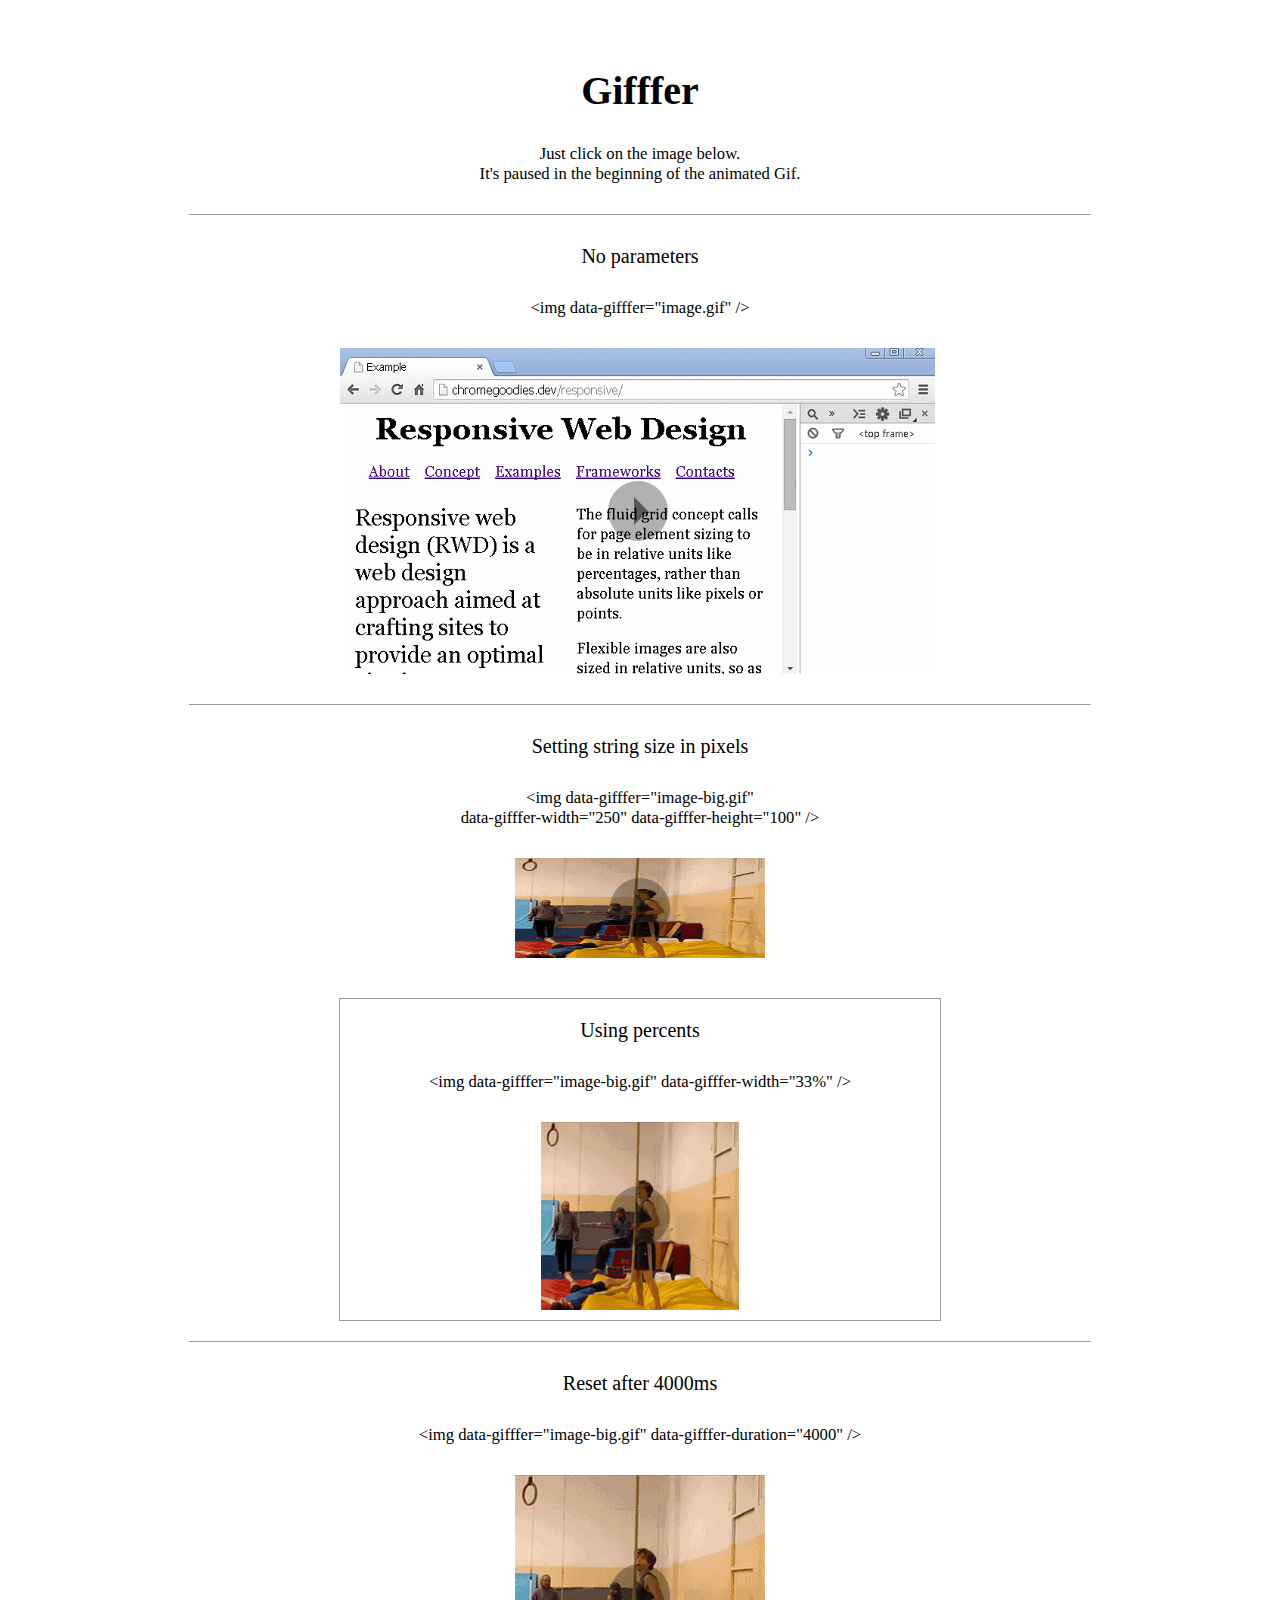
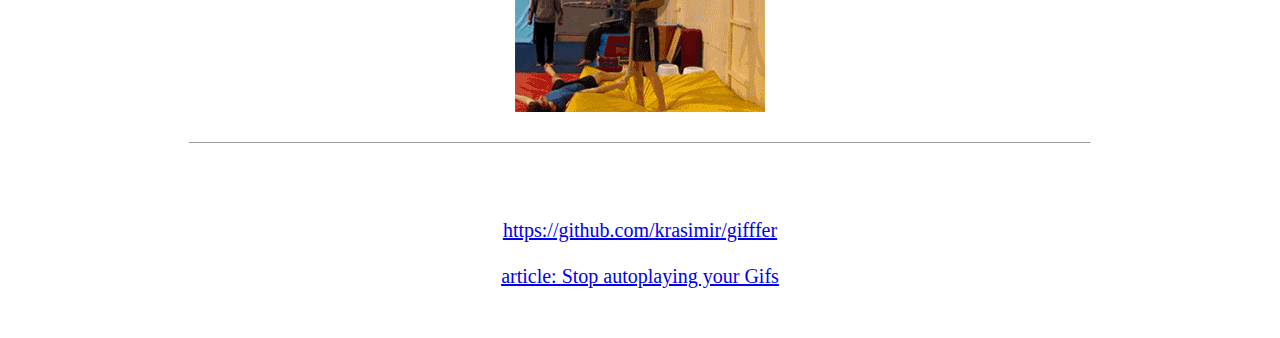
<file: 归档/gifffer-master/index.html>
<!doctype html>
<html>
    <head>
        <title>Gifffer Example</title>
        <meta http-equiv="Content-Type" content="text/html; charset=utf-8" />
    </head>
    <style type="text/css">
        body {
            font-size: 20px;
            font-family: Verdana;
            margin: 0;
            padding: 40px 0 40px 0;
            text-align: center;
        }
        small {
            display: block;
            width: 600px;
            text-align: center;
            margin: 30px auto;
        }
        section {
            width: 600px;
            margin: 30px auto 0 auto;
            padding-bottom: 10px;
        }
        hr {
            max-width: 900px;
            border-bottom: none;
            margin: 20px auto 10px auto;
        }
        .image-big {
            margin: 0 auto;
        }
    </style>
    <body>        
        <h1>Gifffer</h1>
        <small>Just click on the image below. <br />It's paused in the beginning of the animated Gif.</small>
        <hr />
        <section>
            <p>No parameters<br /><small>&lt;img data-gifffer="image.gif" /></small></p>
            <img data-gifffer="./imgs/image.gif" />
        </section>
        <hr />
        <section>
            <p>Setting string size in pixels<br /><small>&lt;img data-gifffer="image-big.gif"<br />data-gifffer-width="250" data-gifffer-height="100" /></small></p>
            <img data-gifffer="./imgs/image-big.gif" data-gifffer-width="250" data-gifffer-height="100" class="image-big"/>
        </section>
        <section style="border:solid 1px #999;">
            <p>Using percents<br /><small>&lt;img data-gifffer="image-big.gif" data-gifffer-width="33%" /></small></p>
            <img data-gifffer="./imgs/image-big.gif" data-gifffer-width="33%" class="image-big"/>
        </section>
        <hr />
        <section>
            <p>Reset after 4000ms<br /><small>&lt;img data-gifffer="image-big.gif" data-gifffer-duration="4000" /></small></p>
            <img data-gifffer="./imgs/image-big.gif" data-gifffer-duration="4000" class="image-big"/>
        </section>
        <hr />
        <section>
            <br /><br />
            <a href="https://github.com/krasimir/gifffer">https://github.com/krasimir/gifffer</a>
            <br /><br />
            <a href="http://krasimirtsonev.com/blog/article/stop-autoplaying-your-gifs-stop-play-control">article: Stop autoplaying your Gifs</a>
        </section>
        <script type="text/javascript" src="./lib/gifffer.js"></script>
        <script>

            window.onload = function() {
                Gifffer();
            }

        </script>
    </body>
</html>
</file>
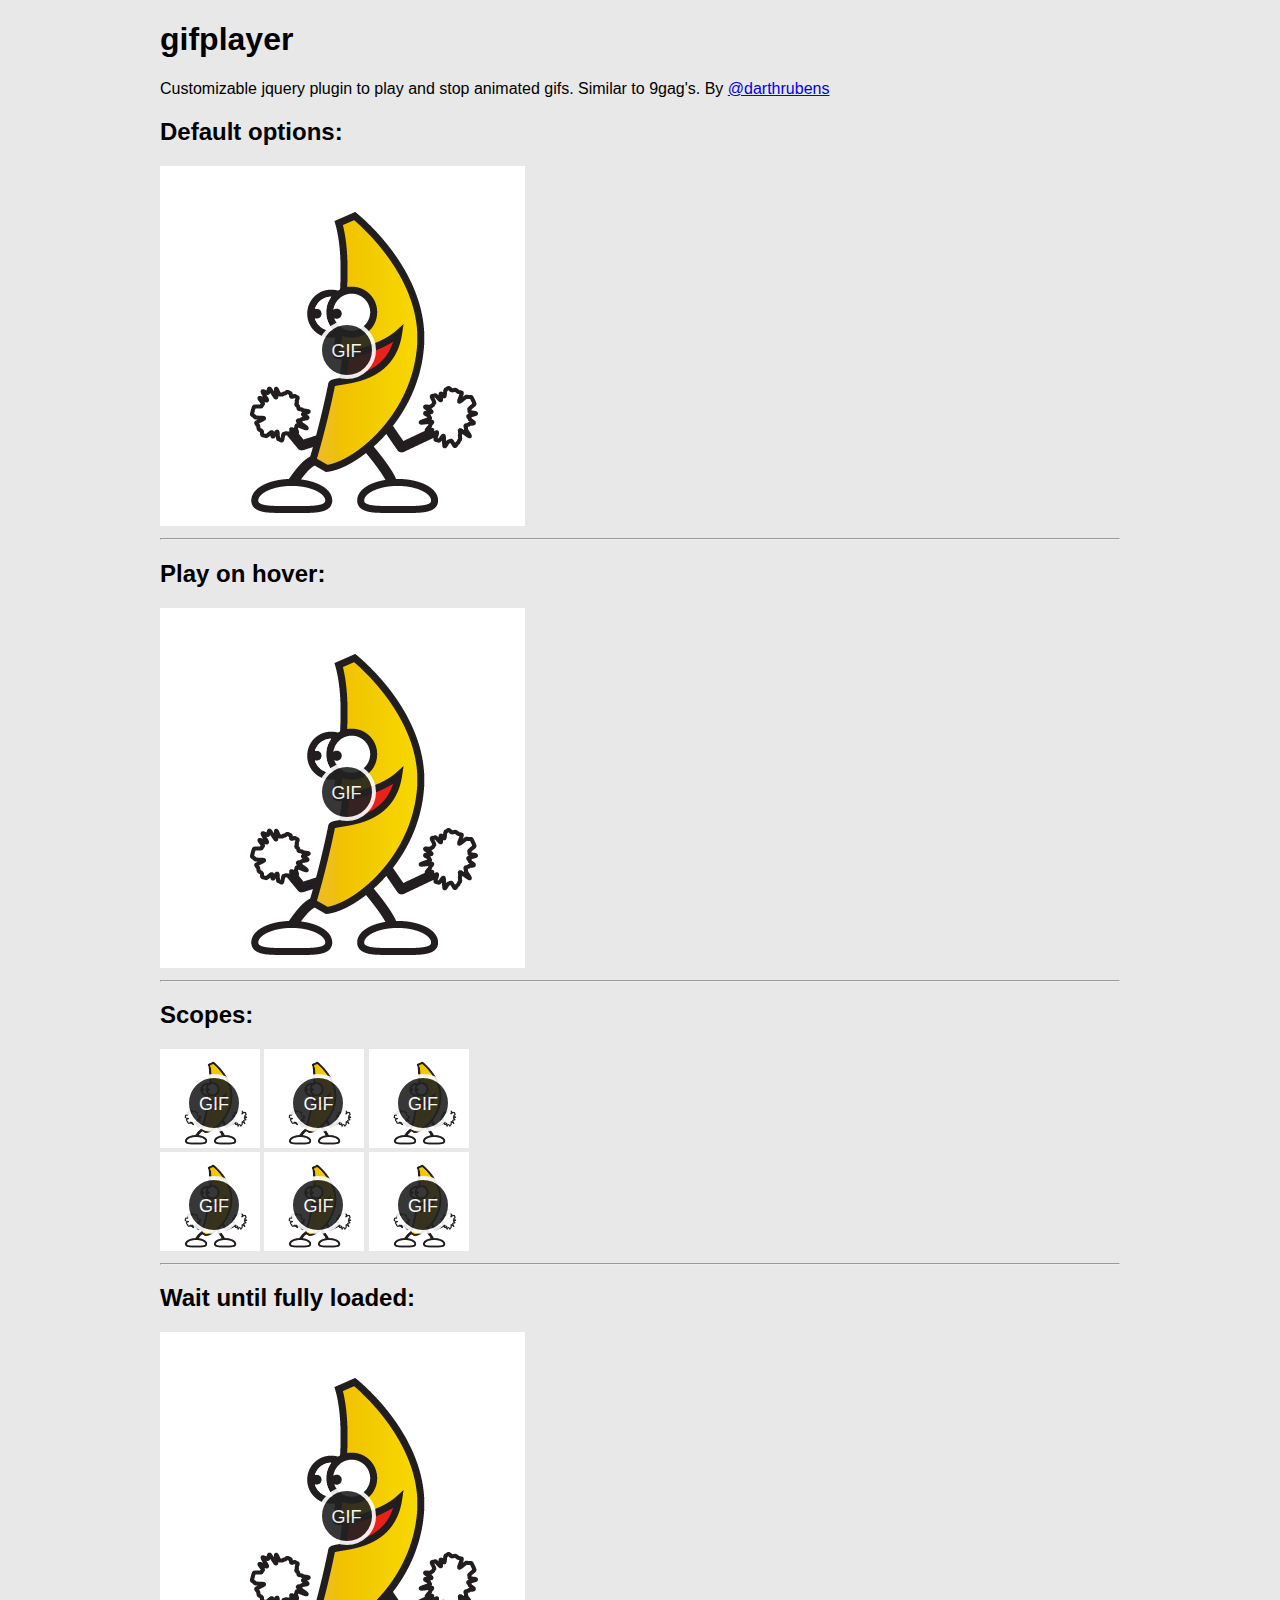
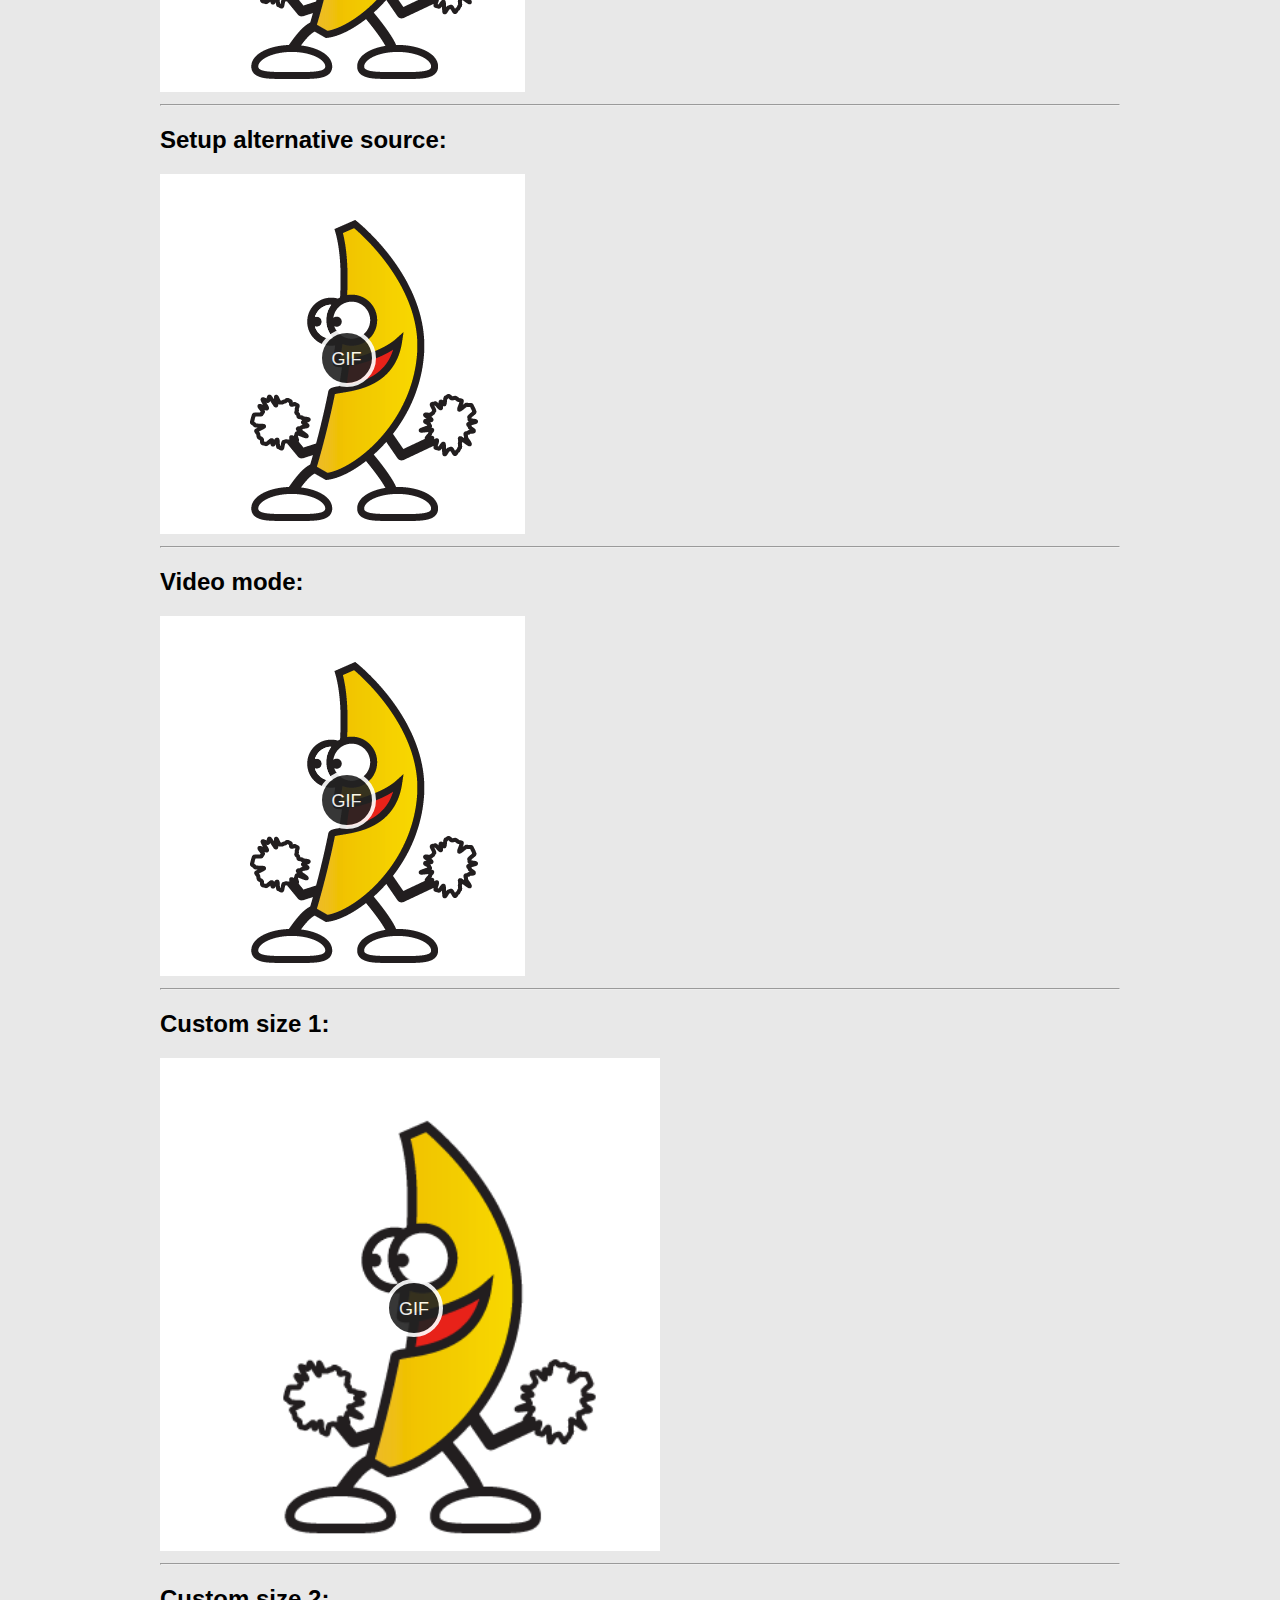
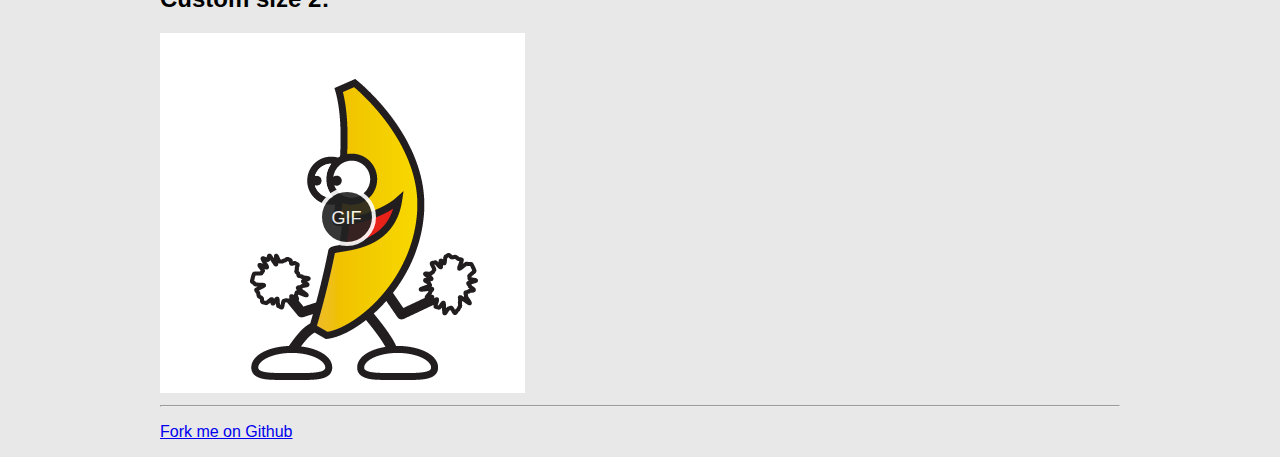
<file: 归档/gifplayer-master/index.html>
<!DOCTYPE html>
<html lang="en">
<head>
	<meta charset="utf-8">
	<title>gifplayer. Customizable jquery plugin to play and stop animated gifs. Similar to 9gag's</title>
	<link rel="stylesheet" href="css/normalize.css" />
	<link rel="stylesheet" href="css/index.css" />
	<link rel="stylesheet" href="css/gifplayer.css" /> 
	<link rel="icon" type="image/png" href="media/banana.png" />
</head>

<body id="home">

	<main class="main options">

		<h1>gifplayer</h1>
		<p>Customizable jquery plugin to play and stop animated gifs. Similar to 
		9gag's. By <a href="http://www.twitter.com/darthrubens">@darthrubens</a></p>

		<section>
			<h2>Default options:</h2>
			<img class="gifplayer" src="media/banana.png" />
		</section>

		<hr />

		<section>
			<h2>Play on hover:</h2>
			<img class="gifplayer" src="media/banana.png" data-playon="hover" />
		</section>
		<!--
		<hr />

        <section>
            <h2>Autoplay:</h2>
            <img class="gifplayer" src="media/banana.png" data-playon="auto" />
        </section>-->

        <hr />

		<section>
			<h2>Scopes:</h2>
            <img class="gifplayer" src="media/banana.png" data-scope="one" width="100" />
            <img class="gifplayer" src="media/banana.png" data-scope="one" width="100" />
            <img class="gifplayer" src="media/banana.png" data-scope="one" width="100" />
            <br />
            <img class="gifplayer" src="media/banana.png" data-scope="two" width="100" />
            <img class="gifplayer" src="media/banana.png" data-scope="two" width="100" />
            <img class="gifplayer" src="media/banana.png" data-scope="two" width="100" />
		</section>

		<hr />

		<section>
			<h2>Wait until fully loaded:</h2>
			<img class="gifplayer" src="media/banana.png" data-wait="true" />
		</section>

		<hr />

		<section>
			<h2>Setup alternative source:</h2>
			<img class="gifplayer" src="media/banana.png" data-gif="media/banana.gif" />
		</section>

		<hr />

		<section>
			<h2>Video mode:</h2>
			<img class="gifplayer" src="media/banana.png" 
				data-mode="video"
				data-webm="media/banana.webm"
				data-mp4="media/banana.mp4" />
		</section>

		<hr />

		<section>
			<h2>Custom size 1:</h2>
			<img class="gifplayer" src="media/banana.png" width="500px" height="auto" />
		</section>

		<hr />

		<section style="width: 800px;">
			<h2>Custom size 2:</h2>
			<img class="gifplayer" src="media/banana.png" 
				style="width: 100%;" 
				data-mode="video"
				data-webm="media/banana.webm"
				data-mp4="media/banana.mp4" />
		</section>

		<hr />

		<p>
			<a href="https://github.com/darthrubens/gifplayer">
				Fork me on Github
			</a>
		</p>
		
		<script src="https://code.jquery.com/jquery-1.11.2.min.js"></script>
		<script src="js/jquery.gifplayer.js"></script>
		<script>
			$(document).ready( function(){
				$('.gifplayer').gifplayer();
			});	
		</script>
    
	</body>
</html>
</file>
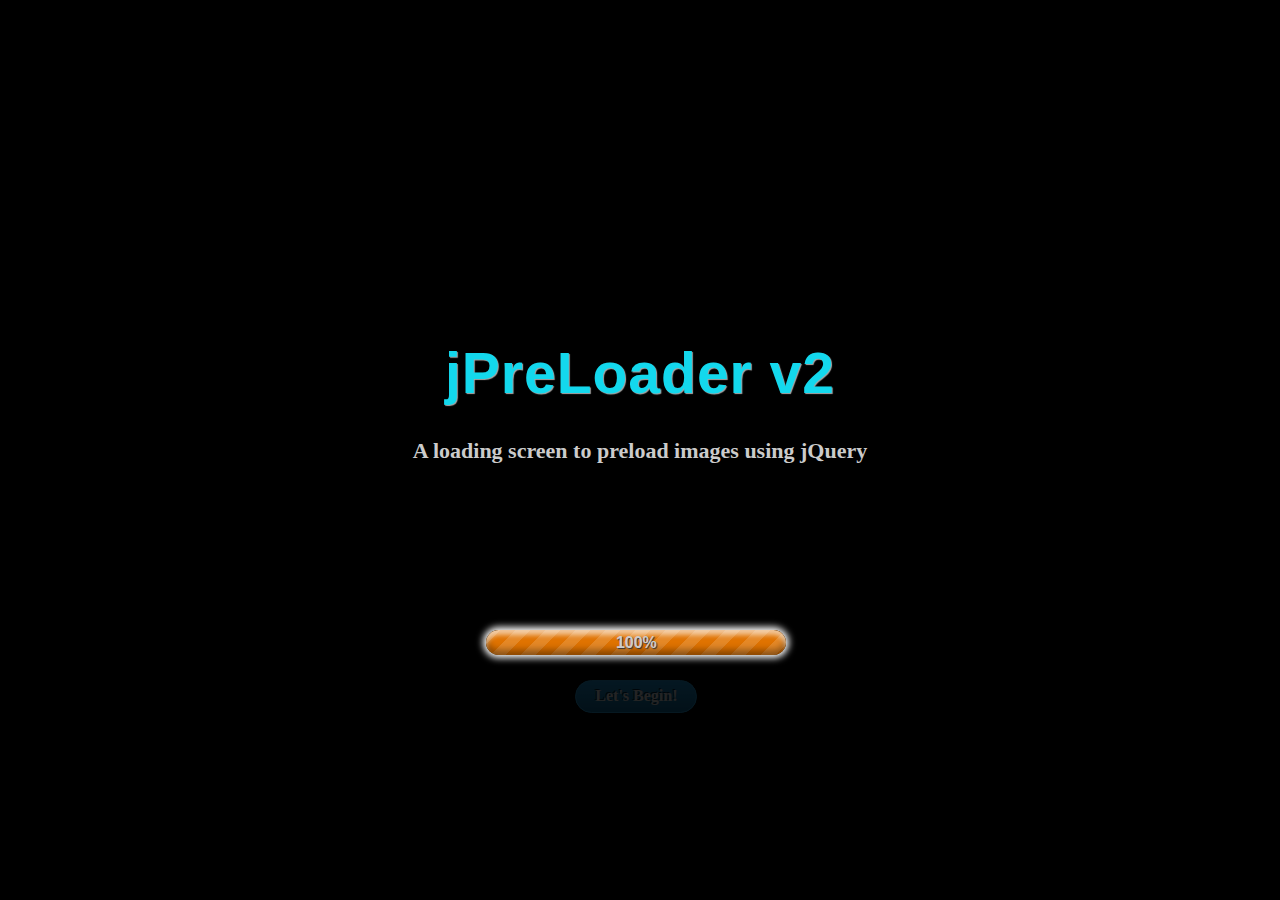
<file: 归档/jpreloader-v2/index.html>
<!DOCTYPE html>
<html>
<head>
<meta http-equiv="Content-Type" content="text/html; charset=UTF-8" />
<title>jPreLoader v2 - A jQuery preloader for Website</title>
<meta name="description" content="jPreLoader plugin is a jQuery preloader to preload images for website."/>
<link rel="stylesheet" href="css/vendor.css" />
<link rel="stylesheet" href="css/style.css" />
<link rel="stylesheet" href="css/jpreloader.css" />
<!-- <script src="http://ajax.googleapis.com/ajax/libs/jquery/1.7.1/jquery.min.js"></script> -->
<!-- <script src="http://apps.bdimg.com/libs/jquery/1.7.1/jquery.min.js"></script> -->
<!-- <script src="http://apps.bdimg.com/libs/jquery/1.7.1/jquery.js"></script> -->
<script src="./lib/jquery/1.7.1/jquery.js"></script>

<!--[if lt IE 9]>
<script src="http://html5shim.googlecode.com/svn/trunk/html5.js"></script>
<![endif]-->
<script src="js/vendor.js"></script>
<script src="js/jpreloader.js"></script>
<link rel="shortcut icon" href="http://www.inwebson.com/wp-content/themes/inwebson2/favicon.ico" />
<link rel="canonical" href="http://www.inwebson.com/demo/jpreloader-v2/" />
</head>

<body>
<!-- Header -->
<header id="header">
	<h1>jPreLoader v2- A jQuery preloader for Website</h1>
	<div id="backlinks">
		<a href="http://www.inwebson.com/jquery/jpreloader-a-preloading-screen-to-preload-images/">Back to Article &raquo;</a>
		<a href="http://www.inwebson.com">Visit inWebson.com &raquo;</a>
	</div>
	<div class="clearfix"></div>
</header>


<section id="wrapper">
	<div class="wrapper-inner">
	<hgroup>
		<h2>jPreLoader v2</h2>
		<h3>A loading screen to preload images using jQuery</h3>
	</hgroup>
	<nav id="navigation">
		<a href="#set1" class="btn btn-small btn-main ">&lt;img&gt; tag</a>
		<a href="#set2" class="btn btn-small btn-secondary">CSS background-image</a>
		<div class=clearfix></div>
	</nav>
	<div class="container">
	<ul id="set1" class="holder current">
		<li><img src="./images/imgs1.jpg" /></li>
		<li><img src="./images/imgs2.jpg" /></li>
		<li><img src="./images/imgs3.jpg" /></li>
		<li><img src="./images/imgs4.jpg" /></li>
		<li><img src="./images/imgs5.jpg" /></li>
		<li><img src="./images/imgs6.jpg" /></li>
		<li><img src="./images/imgs7.jpg" /></li>
		<li><img src="./images/imgs8.jpg" /></li>
		<li><img src="./images/imgs9.jpg" /></li>
		<div class=clearfix></div>
	</ul>
	<ul id="set2" class="holder">
		<li><div id="li1"></div></li>
		<li><div id="li2"></div></li>
		<li><div id="li3"></div></li>
		<li><div id="li4"></div></li>
		<li><div id="li5"></div></li>
		<li><div id="li6"></div></li>
		<li><div id="li7"></div></li>
		<li><div id="li8"></div></li>
		<li><div id="li9"></div></li>
	</ul>
	<div class="clearfix"></div>
	</div>
	<div class="description txtright">
		Images by <a href="http://www.facebook.com/MichaelShawPhotography">Mike Shaw</a>, Cheshire UK based photographer.
	</div>
	</div>
	
</section>

<!-- This section is for Splash Screen -->
<section id="jSplash">
	<section class="selected">
		<h2>jPreLoader v2</h2>
		<strong>A loading screen to preload images using jQuery</strong>
	</section>
	<section>
		<p>Create your own <br/>
		<span style="font-size:30px; color:#FF6123;">Splash Screen</span>.</p>
	</section>
	<section>
		<p>Customize Progress Bar and Progress Percentage <br/>
		<span style="font-size:30px; color:#23FF27;">using CSS</span>.</p>
	</section>
	<section>
		<p>Preload all images in <br/> 
		<span style="font-size:25px; color:#FF23FF;">&lt;img&gt; tag</span> + 
		<span style="font-size:25px; color:#FF23FF;">CSS background-image</span>.</p>
	</section>
</section>
<!-- End of Splash Screen -->

<!-- Footer -->
<footer id="footer">
	<span>&copy; 2012 <a href="http://www.inwebson.com">inWebson.com</a>. Design by <a href="http://www.inwebson.com/contactus">Kenny Ooi</a>. Powered by jQuery and HTML5.</span>
</footer>

<script>
$(document).ready( function() {
	var timer;	//timer for splash screen
	
	//navigation swap
	$('#navigation a').on('click', function() {
		if( !$(this).hasClass('btn-main') ) {
			$('#navigation a')
			.toggleClass('btn-secondary')
			.toggleClass('btn-main');
			
			var tar = $(this).attr('href');
			$('.holder').fadeOut(500, function() {
				$(tar).fadeIn(500);
			});
		}
		return false;
	});
	$('#set2').hide();
	$('#header').css('top', '-100px');
	$('#footer').css('bottom', '-100px');
	$('#wrapper').hide();

	
	//calling jPreLoader
	$('body').jpreLoader({
		splashID: "#jSplash",
		loaderVPos: '70%',
		autoClose: false,
		closeBtnText: "Let's Begin!",
		splashFunction: function() {  
			//passing Splash Screen script to jPreLoader
			$('#jSplash').children('section').not('.selected').hide();
			$('#jSplash').hide().fadeIn(800);
			
			timer = setInterval(function() {
				splashRotator();
			}, 4000);
		}
	}, function() {	//callback function
		clearInterval(timer);
		$('#footer')
		.animate({"bottom":0}, 500);
		$('#header')
		.animate({"top":0}, 800, function() {
			$('#wrapper').fadeIn(1000);
		});
	});
	
	//create splash screen animation
	function splashRotator(){
		var cur = $('#jSplash').children('.selected');
		var next = $(cur).next();
		
		if($(next).length != 0) {
			$(next).addClass('selected');
		} else {
			$('#jSplash').children('section:first-child').addClass('selected');
			next = $('#jSplash').children('section:first-child');
		}
			
		$(cur).removeClass('selected').fadeOut(800, function() {
			$(next).fadeIn(800);
		});
	}
});
</script>
</body>
</html>
</file>
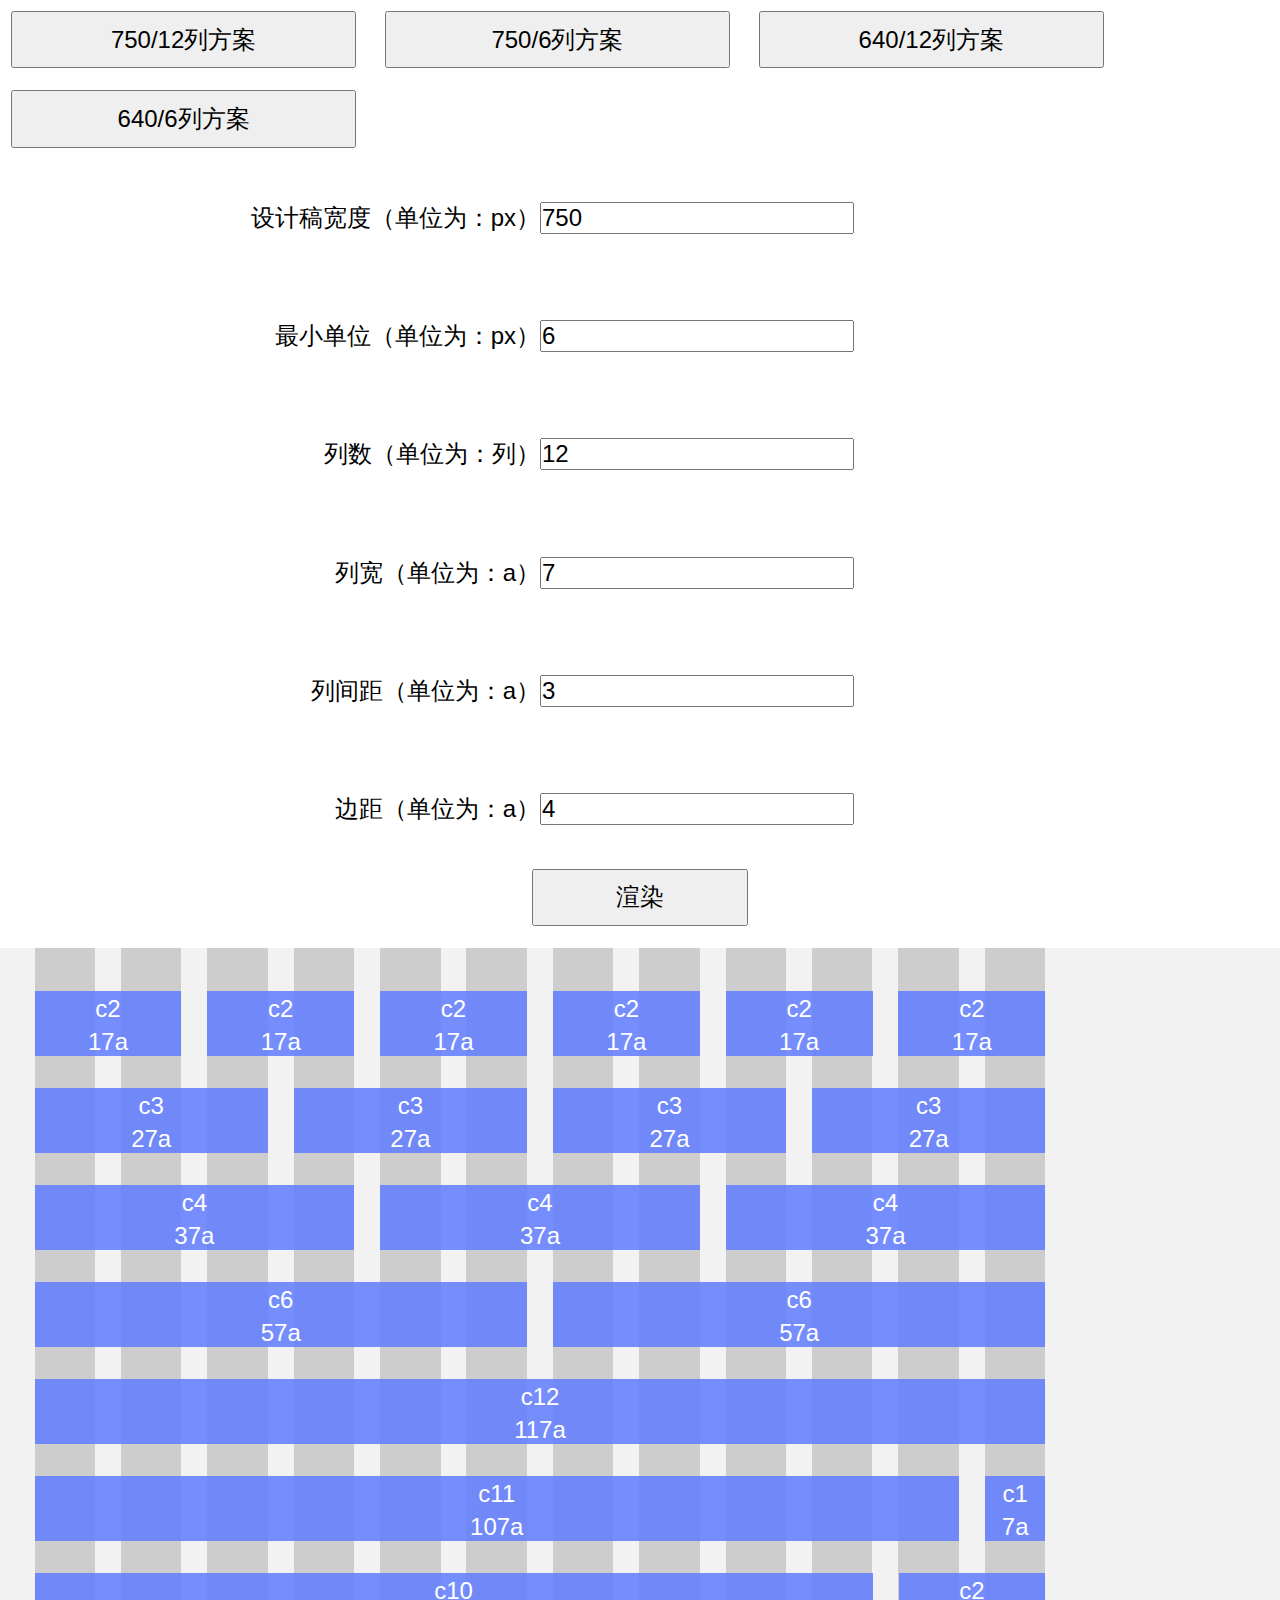
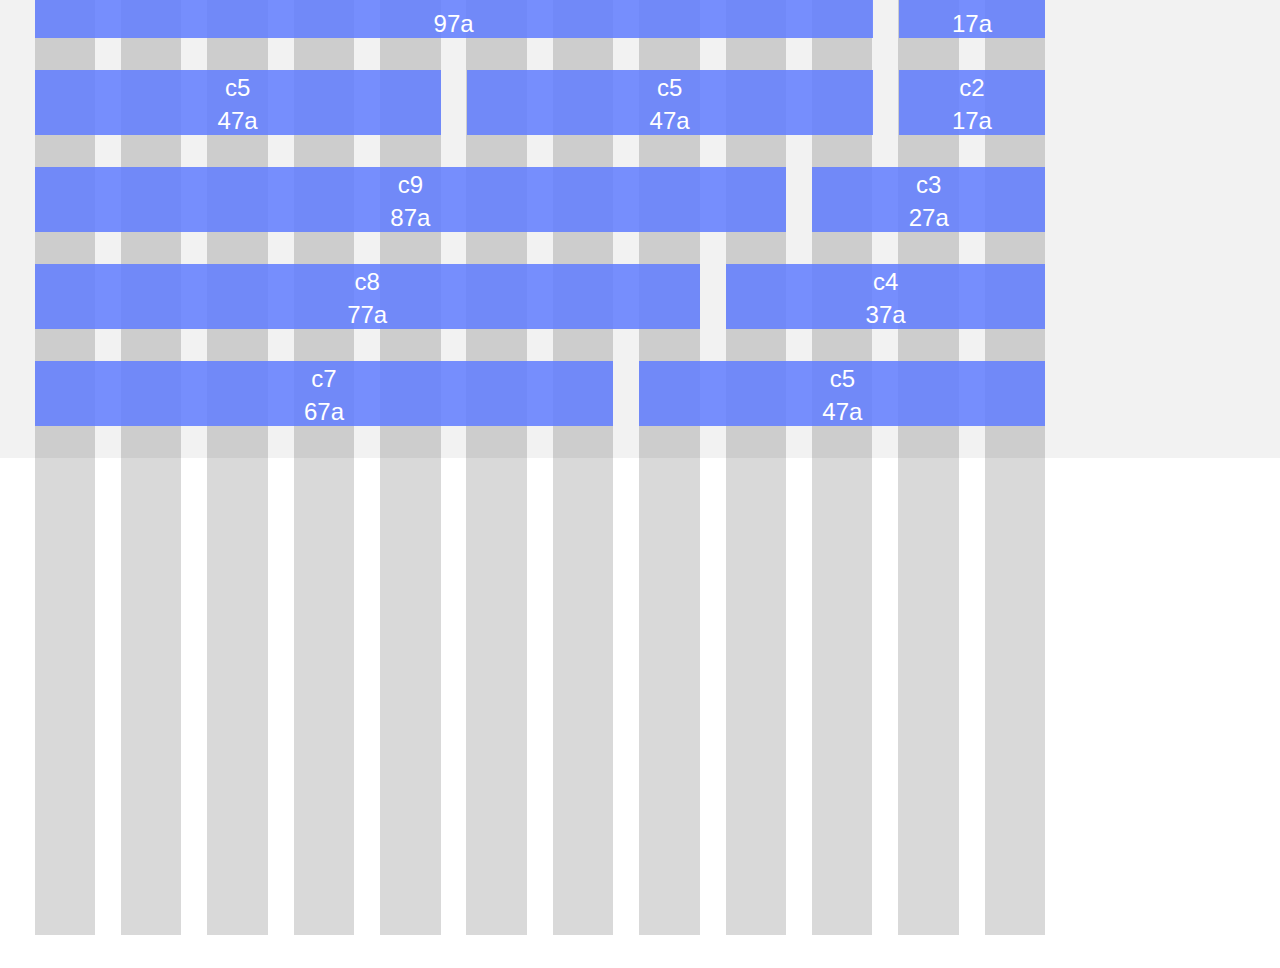
<file: 归档/lib-flexible-master/index.html>
<!DOCTYPE HTML>
<html>
<head>
    <meta charset="utf-8" />
    <meta content="yes" name="apple-mobile-web-app-capable" />
    <meta content="yes" name="apple-touch-fullscreen" />
    <meta content="telephone=no,email=no" name="format-detection" />
    <meta content="maximum-dpr=2" name="flexible" />
    <meta content="modeName=750-12" name="grid" />
    <script src="build/flexible_css.debug.js"></script>
    <script src="build/flexible.debug.js"></script>
    <script src="build/makegrid.debug.js"></script>
    <title>lib.flexible - 移动端自适应方案</title>
    <style type="text/css">
    html {
        width: 100%;
    }

    .grid > div,.grid-thin > div,.grid-fat > div {
        margin-bottom: 0.3rem;
        text-align: center;
        color: #fff;
    }
    
    div[class^="col-"] > div {
        margin-top: 0.04rem;
    }

    .grid>div {
        background-color: rgba(242,234,255,0.8);
        background-color: rgba(96,125,255,0.85);
    }
    .grid-thin>div {
        background-color: rgba(241,149,36,0.85);
    }
    .grid-fat>div {
        background-color: rgba(228,80,66,0.85);
        outline: 1px dashed #333;
    }
    .grid-fat-wrap .bg>div {
        outline: 1px solid #fff;
    }
    .grid-thin-wrap, .grid-wrap, .grid-fat-wrap {
        position: relative;
        background-color: rgba(241,149,36, 0.2);
        background-color: rgba(0,0,0, 0.05);
        padding-top: 0.4rem;
    }

    .grid-thin-wrap .bg,.grid-wrap .bg,.grid-fat-wrap .bg {
        position: absolute;
        z-index: -1;
        top: 0;
    }

    .grid-thin-wrap .bg > div[class^="col-"],
    .grid-wrap .bg > div[class^="col-"],
    .grid-fat-wrap .bg > div[class^="col-"]{
        height: 14.7rem;
    }

    .grid-thin-wrap .bg>div,
    .grid-wrap .bg>div,
    .grid-fat-wrap .bg>div{
        background-color: rgba(0,0,0, 0.15);
    }

    .global button{
        width: 3.2rem;
        padding: 0.1rem 0;
        margin: 0.1rem;
        font-size: inherit;
    }

    .grid-config {
        margin-bottom: 0.2rem;
    }

    .grid-config label{
        display: inline-block;
        padding: 0.4rem 0;
        width: 5rem;
        text-align: right;
        font-size: inherit;
    }

    .grid-config input {
        display: inline-block;
        font-size: inherit;
    }

    .grid-config button {
        display: block;
        width: 2rem;
        padding: 0.1rem;
        font-size: inherit;
        margin: auto;
    }

    [data-dpr="1"] .grid-config, [data-dpr="1"] .global{
        font-size: 12px;
    }
    [data-dpr="2"] .grid-config, [data-dpr="2"] .global{
        font-size: 24px;
    }
    [data-dpr="3"] .grid-config, [data-dpr="3"] .global{
        font-size: 36px;
    }
    </style>
</head>
<body>
<div class="global">
    <button data-grid-mode="750-12">750/12列方案</button>
    <button data-grid-mode="750-6">750/6列方案</button>
    <button data-grid-mode="640-12">640/12列方案</button>
    <button data-grid-mode="640-6">640/6列方案</button>
</div>
<div class="grid-config">
    <div><label>设计稿宽度（单位为：px）</label><input name="designWidth" value="750"></div>
    <div><label>最小单位（单位为：px）</label><input name="designUnit" value="6"></div>
    <div><label>列数（单位为：列）</label><input name="columnCount" value="12"></div>
    <div><label>列宽（单位为：a）</label><input name="columnXUnit" value="7"></div>
    <div><label>列间距（单位为：a）</label><input name="gutterXUnit" value="3"></div>
    <div><label>边距（单位为：a）</label><input name="edgeXUnit" value="4"></div>
    <div><button id="render">渲染</button></div>
</div>
<div class="grid-wrap"></div>
<script type="text/template" id="grid-html">
    <div class="grid">
        <div class="col-2"><div class="info"></div><div class="a"></div></div>
        <div class="col-2"><div class="info"></div><div class="a"></div></div>
        <div class="col-2"><div class="info"></div><div class="a"></div></div>
        <div class="col-2"><div class="info"></div><div class="a"></div></div>
        <div class="col-2"><div class="info"></div><div class="a"></div></div>
        <div class="col-2"><div class="info"></div><div class="a"></div></div>
    </div>
    <div class="grid">
        <div class="col-3"><div class="info"></div><div class="a"></div></div>
        <div class="col-3"><div class="info"></div><div class="a"></div></div>
        <div class="col-3"><div class="info"></div><div class="a"></div></div>
        <div class="col-3"><div class="info"></div><div class="a"></div></div>
    </div> 

    <div class="grid">
        <div class="col-4"><div class="info"></div><div class="a"></div></div>
        <div class="col-4"><div class="info"></div><div class="a"></div></div>
        <div class="col-4"><div class="info"></div><div class="a"></div></div>
    </div>

    <div class="grid">
        <div class="col-6"><div class="info"></div><div class="a"></div></div>
        <div class="col-6"><div class="info"></div><div class="a"></div></div>
    </div>

    <div class="grid">
        <div class="col-12"><div class="info"></div><div class="a"></div></div>
    </div>

    <div class="grid">
        <div class="col-11"><div class="info"></div><div class="a"></div></div>
        <div class="col-1"><div class="info"></div><div class="a"></div></div>
    </div>

    <div class="grid">
        <div class="col-10"><div class="info"></div><div class="a"></div></div>
        <div class="col-2"><div class="info"></div><div class="a"></div></div>
    </div>
    
    <div class="grid">
        <div class="col-5"><div class="info"></div><div class="a"></div></div>
        <div class="col-5"><div class="info"></div><div class="a"></div></div>
        <div class="col-2"><div class="info"></div><div class="a"></div></div>
    </div>
    <div class="grid">
        <div class="col-9"><div class="info"></div><div class="a"></div></div>
        <div class="col-3"><div class="info"></div><div class="a"></div></div>
    </div>
    <div class="grid">
        <div class="col-8"><div class="info"></div><div class="a"></div></div>
        <div class="col-4"><div class="info"></div><div class="a"></div></div>
    </div>
    <div class="grid">
        <div class="col-7"><div class="info"></div><div class="a"></div></div>
        <div class="col-5"><div class="info"></div><div class="a"></div></div>
    </div>
    <div class="grid bg">
        <div class="col-1"></div>
        <div class="col-1"></div>
        <div class="col-1"></div>
        <div class="col-1"></div>
        <div class="col-1"></div>
        <div class="col-1"></div>
        <div class="col-1"></div>
        <div class="col-1"></div>
        <div class="col-1"></div>
        <div class="col-1"></div>
        <div class="col-1"></div>
        <div class="col-1"></div>
    </div>
</script>
<script>
    function fillHtml() {
        var html = document.querySelector('#grid-html').innerHTML;
        var wrap = document.querySelector('.grid-wrap');
        wrap.innerHTML = html;
        var params = lib.flexible.gridParams;

        for (var i = 1; i <= params.columnCount; i++) {
            (function(j) {
                Array.prototype.slice.call(wrap.querySelectorAll('.grid .col-' + j)).forEach(function(el) {
                    var info = el.querySelector('.info');
                    var a = el.querySelector('.a');
                    if (info) {
                        info.innerHTML = 'c' + j;
                    }
                    if (a) {
                        a.innerHTML = (params.columnXUnit * j + params.gutterXUnit * (j - 1)) + 'a';
                    }
                });
            })(i);
        }
    }

    document.querySelector('.global').addEventListener('click', function(e) {
        var target = e.target;
        if (target.tagName.toUpperCase() === 'BUTTON') {
            var modeName = target.getAttribute('data-grid-mode');

            lib.flexible.makeGridMode(modeName);
            var params = lib.flexible.gridParams;
            for (var key in params) {
                document.querySelector('.grid-config input[name="' + key+ '"]').value = params[key];
            }
            fillHtml();
        }
    });

    document.querySelector('#render').addEventListener('click', function() {
        var designWidth = parseFloat(document.querySelector('.grid-config input[name="designWidth"]').value);
        var designUnit = parseFloat(document.querySelector('.grid-config input[name="designUnit"]').value);
        var columnCount = parseFloat(document.querySelector('.grid-config input[name="columnCount"]').value);
        var columnXUnit = parseFloat(document.querySelector('.grid-config input[name="columnXUnit"]').value);
        var gutterXUnit = parseFloat(document.querySelector('.grid-config input[name="gutterXUnit"]').value);
        var edgeXUnit = parseFloat(document.querySelector('.grid-config input[name="edgeXUnit"]').value);

        lib.flexible.makeGrid({
            designWidth: designWidth,
            designUnit: designUnit,
            columnCount: columnCount,
            columnXUnit: columnXUnit,
            gutterXUnit: gutterXUnit,
            edgeXUnit: edgeXUnit
        });
        fillHtml();
    }, false);

    fillHtml();
</script>
</body>
</html>
</file>
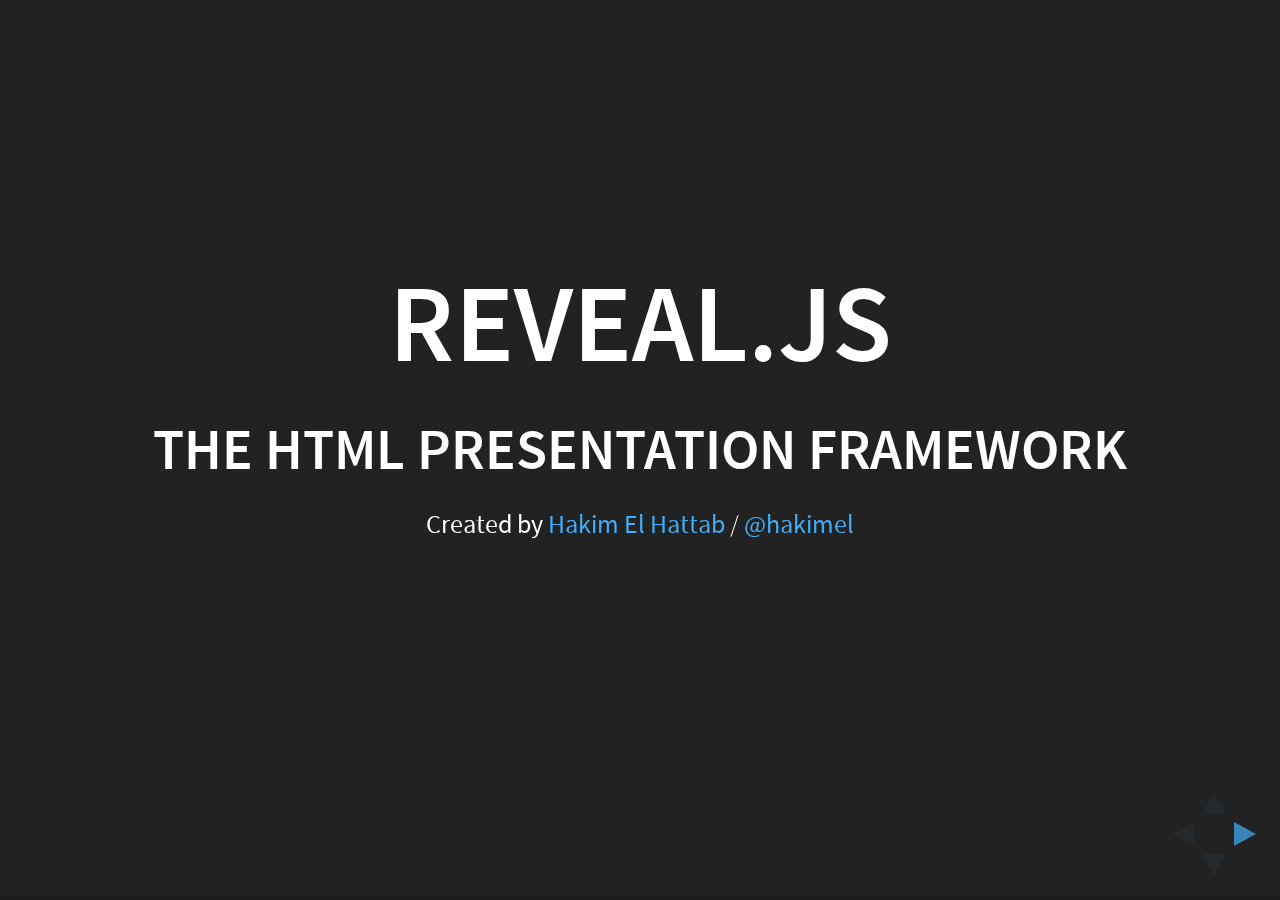
<file: 归档/reveal.js-master/index.html>
<!doctype html>
<html lang="en">

	<head>
		<meta charset="utf-8">

		<title>reveal.js – The HTML Presentation Framework</title>

		<meta name="description" content="A framework for easily creating beautiful presentations using HTML">
		<meta name="author" content="Hakim El Hattab">

		<meta name="apple-mobile-web-app-capable" content="yes">
		<meta name="apple-mobile-web-app-status-bar-style" content="black-translucent">

		<meta name="viewport" content="width=device-width, initial-scale=1.0, maximum-scale=1.0, user-scalable=no, minimal-ui">

		<link rel="stylesheet" href="css/reveal.css">
		<link rel="stylesheet" href="css/theme/black.css" id="theme">

		<!-- Code syntax highlighting -->
		<link rel="stylesheet" href="lib/css/zenburn.css">

		<!-- Printing and PDF exports -->
		<script>
			var link = document.createElement( 'link' );
			link.rel = 'stylesheet';
			link.type = 'text/css';
			link.href = window.location.search.match( /print-pdf/gi ) ? 'css/print/pdf.css' : 'css/print/paper.css';
			document.getElementsByTagName( 'head' )[0].appendChild( link );
		</script>

		<!--[if lt IE 9]>
		<script src="lib/js/html5shiv.js"></script>
		<![endif]-->
	</head>

	<body>

		<div class="reveal">

			<!-- Any section element inside of this container is displayed as a slide -->
			<div class="slides">
				<section>
					<h1>Reveal.js</h1>
					<h3>The HTML Presentation Framework</h3>
					<p>
						<small>Created by <a href="http://hakim.se">Hakim El Hattab</a> / <a href="http://twitter.com/hakimel">@hakimel</a></small>
					</p>
				</section>

				<section>
					<h2>Hello There</h2>
					<p>
						reveal.js enables you to create beautiful interactive slide decks using HTML. This presentation will show you examples of what it can do.
					</p>
				</section>

				<!-- Example of nested vertical slides -->
				<section>
					<section>
						<h2>Vertical Slides</h2>
						<p>Slides can be nested inside of each other.</p>
						<p>Use the <em>Space</em> key to navigate through all slides.</p>
						<br>
						<a href="#" class="navigate-down">
							<img width="178" height="238" data-src="./img/arrow.png" alt="Down arrow">
						</a>
					</section>
					<section>
						<h2>Basement Level 1</h2>
						<p>Nested slides are useful for adding additional detail underneath a high level horizontal slide.</p>
					</section>
					<section>
						<h2>Basement Level 2</h2>
						<p>That's it, time to go back up.</p>
						<br>
						<a href="#/2">
							<img width="178" height="238" data-src="./img/arrow.png" alt="Up arrow" style="transform: rotate(180deg); -webkit-transform: rotate(180deg);">
						</a>
					</section>
				</section>

				<section>
					<h2>Slides</h2>
					<p>
						Not a coder? Not a problem. There's a fully-featured visual editor for authoring these, try it out at <a href="http://slides.com" target="_blank">http://slides.com</a>.
					</p>
				</section>

				<section>
					<h2>Point of View</h2>
					<p>
						Press <strong>ESC</strong> to enter the slide overview.
					</p>
					<p>
						Hold down alt and click on any element to zoom in on it using <a href="http://lab.hakim.se/zoom-js">zoom.js</a>. Alt + click anywhere to zoom back out.
					</p>
				</section>

				<section>
					<h2>Touch Optimized</h2>
					<p>
						Presentations look great on touch devices, like mobile phones and tablets. Simply swipe through your slides.
					</p>
				</section>

				<section data-markdown>
					<script type="text/template">
						## Markdown support

						Write content using inline or external Markdown.
						Instructions and more info available in the [readme](https://github.com/hakimel/reveal.js#markdown).

						```
						<section data-markdown>
						  ## Markdown support

						  Write content using inline or external Markdown.
						  Instructions and more info available in the [readme](https://github.com/hakimel/reveal.js#markdown).
						</section>
						```
					</script>
				</section>

				<section>
					<section id="fragments">
						<h2>Fragments</h2>
						<p>Hit the next arrow...</p>
						<p class="fragment">... to step through ...</p>
						<p><span class="fragment">... a</span> <span class="fragment">fragmented</span> <span class="fragment">slide.</span></p>

						<aside class="notes">
							This slide has fragments which are also stepped through in the notes window.
						</aside>
					</section>
					<section>
						<h2>Fragment Styles</h2>
						<p>There's different types of fragments, like:</p>
						<p class="fragment grow">grow</p>
						<p class="fragment shrink">shrink</p>
						<p class="fragment fade-out">fade-out</p>
						<p class="fragment current-visible">current-visible</p>
						<p class="fragment highlight-red">highlight-red</p>
						<p class="fragment highlight-blue">highlight-blue</p>
					</section>
				</section>

				<section id="transitions">
					<h2>Transition Styles</h2>
					<p>
						You can select from different transitions, like: <br>
						<a href="?transition=none#/transitions">None</a> -
						<a href="?transition=fade#/transitions">Fade</a> -
						<a href="?transition=slide#/transitions">Slide</a> -
						<a href="?transition=convex#/transitions">Convex</a> -
						<a href="?transition=concave#/transitions">Concave</a> -
						<a href="?transition=zoom#/transitions">Zoom</a>
					</p>
				</section>

				<section id="themes">
					<h2>Themes</h2>
					<p>
						reveal.js comes with a few themes built in: <br>
						<!-- Hacks to swap themes after the page has loaded. Not flexible and only intended for the reveal.js demo deck. -->
						<a href="#" onclick="document.getElementById('theme').setAttribute('href','css/theme/black.css'); return false;">Black (default)</a> -
						<a href="#" onclick="document.getElementById('theme').setAttribute('href','css/theme/white.css'); return false;">White</a> -
						<a href="#" onclick="document.getElementById('theme').setAttribute('href','css/theme/league.css'); return false;">League</a> -
						<a href="#" onclick="document.getElementById('theme').setAttribute('href','css/theme/sky.css'); return false;">Sky</a> -
						<a href="#" onclick="document.getElementById('theme').setAttribute('href','css/theme/beige.css'); return false;">Beige</a> -
						<a href="#" onclick="document.getElementById('theme').setAttribute('href','css/theme/simple.css'); return false;">Simple</a> <br>
						<a href="#" onclick="document.getElementById('theme').setAttribute('href','css/theme/serif.css'); return false;">Serif</a> -
						<a href="#" onclick="document.getElementById('theme').setAttribute('href','css/theme/blood.css'); return false;">Blood</a> -
						<a href="#" onclick="document.getElementById('theme').setAttribute('href','css/theme/night.css'); return false;">Night</a> -
						<a href="#" onclick="document.getElementById('theme').setAttribute('href','css/theme/moon.css'); return false;">Moon</a> -
						<a href="#" onclick="document.getElementById('theme').setAttribute('href','css/theme/solarized.css'); return false;">Solarized</a>
					</p>
				</section>

				<section>
					<section data-background="#dddddd">
						<h2>Slide Backgrounds</h2>
						<p>
							Set <code>data-background="#dddddd"</code> on a slide to change the background color. All CSS color formats are supported.
						</p>
						<a href="#" class="navigate-down">
							<img width="178" height="238" data-src="./img/arrow.png" alt="Down arrow">
						</a>
					</section>
					<section data-background="https://s3.amazonaws.com/hakim-static/reveal-js/image-placeholder.png">
						<h2>Image Backgrounds</h2>
						<pre><code class="hljs">&lt;section data-background="image.png"&gt;</code></pre>
					</section>
					<section data-background="https://s3.amazonaws.com/hakim-static/reveal-js/image-placeholder.png" data-background-repeat="repeat" data-background-size="100px">
						<h2>Tiled Backgrounds</h2>
						<pre><code class="hljs" style="word-wrap: break-word;">&lt;section data-background="image.png" data-background-repeat="repeat" data-background-size="100px"&gt;</code></pre>
					</section>
					<section data-background-video="https://s3.amazonaws.com/static.slid.es/site/homepage/v1/homepage-video-editor.mp4,https://s3.amazonaws.com/static.slid.es/site/homepage/v1/homepage-video-editor.webm" data-background-color="#000000">
						<div style="background-color: rgba(0, 0, 0, 0.9); color: #fff; padding: 20px;">
							<h2>Video Backgrounds</h2>
							<pre><code class="hljs" style="word-wrap: break-word;">&lt;section data-background-video="video.mp4,video.webm"&gt;</code></pre>
						</div>
					</section>
					<section data-background="http://i.giphy.com/90F8aUepslB84.gif">
						<h2>... and GIFs!</h2>
					</section>
				</section>

				<section data-transition="slide" data-background="#4d7e65" data-background-transition="zoom">
					<h2>Background Transitions</h2>
					<p>
						Different background transitions are available via the backgroundTransition option. This one's called "zoom".
					</p>
					<pre><code class="hljs">Reveal.configure({ backgroundTransition: 'zoom' })</code></pre>
				</section>

				<section data-transition="slide" data-background="#b5533c" data-background-transition="zoom">
					<h2>Background Transitions</h2>
					<p>
						You can override background transitions per-slide.
					</p>
					<pre><code class="hljs" style="word-wrap: break-word;">&lt;section data-background-transition="zoom"&gt;</code></pre>
				</section>

				<section>
					<h2>Pretty Code</h2>
					<pre><code class="hljs" data-trim contenteditable>
function linkify( selector ) {
  if( supports3DTransforms ) {

    var nodes = document.querySelectorAll( selector );

    for( var i = 0, len = nodes.length; i &lt; len; i++ ) {
      var node = nodes[i];

      if( !node.className ) {
        node.className += ' roll';
      }
    }
  }
}
					</code></pre>
					<p>Code syntax highlighting courtesy of <a href="http://softwaremaniacs.org/soft/highlight/en/description/">highlight.js</a>.</p>
				</section>

				<section>
					<h2>Marvelous List</h2>
					<ul>
						<li>No order here</li>
						<li>Or here</li>
						<li>Or here</li>
						<li>Or here</li>
					</ul>
				</section>

				<section>
					<h2>Fantastic Ordered List</h2>
					<ol>
						<li>One is smaller than...</li>
						<li>Two is smaller than...</li>
						<li>Three!</li>
					</ol>
				</section>

				<section>
					<h2>Tabular Tables</h2>
					<table>
						<thead>
							<tr>
								<th>Item</th>
								<th>Value</th>
								<th>Quantity</th>
							</tr>
						</thead>
						<tbody>
							<tr>
								<td>Apples</td>
								<td>$1</td>
								<td>7</td>
							</tr>
							<tr>
								<td>Lemonade</td>
								<td>$2</td>
								<td>18</td>
							</tr>
							<tr>
								<td>Bread</td>
								<td>$3</td>
								<td>2</td>
							</tr>
						</tbody>
					</table>
				</section>

				<section>
					<h2>Clever Quotes</h2>
					<p>
						These guys come in two forms, inline: <q cite="http://searchservervirtualization.techtarget.com/definition/Our-Favorite-Technology-Quotations">
						&ldquo;The nice thing about standards is that there are so many to choose from&rdquo;</q> and block:
					</p>
					<blockquote cite="http://searchservervirtualization.techtarget.com/definition/Our-Favorite-Technology-Quotations">
						&ldquo;For years there has been a theory that millions of monkeys typing at random on millions of typewriters would
						reproduce the entire works of Shakespeare. The Internet has proven this theory to be untrue.&rdquo;
					</blockquote>
				</section>

				<section>
					<h2>Intergalactic Interconnections</h2>
					<p>
						You can link between slides internally,
						<a href="#/2/3">like this</a>.
					</p>
				</section>

				<section>
					<h2>Speaker View</h2>
					<p>There's a <a href="https://github.com/hakimel/reveal.js#speaker-notes">speaker view</a>. It includes a timer, preview of the upcoming slide as well as your speaker notes.</p>
					<p>Press the <em>S</em> key to try it out.</p>

					<aside class="notes">
						Oh hey, these are some notes. They'll be hidden in your presentation, but you can see them if you open the speaker notes window (hit 's' on your keyboard).
					</aside>
				</section>

				<section>
					<h2>Export to PDF</h2>
					<p>Presentations can be <a href="https://github.com/hakimel/reveal.js#pdf-export">exported to PDF</a>, here's an example:</p>
					<iframe src="https://www.slideshare.net/slideshow/embed_code/42840540" width="445" height="355" frameborder="0" marginwidth="0" marginheight="0" scrolling="no" style="border:3px solid #666; margin-bottom:5px; max-width: 100%;" allowfullscreen> </iframe>
				</section>

				<section>
					<h2>Global State</h2>
					<p>
						Set <code>data-state="something"</code> on a slide and <code>"something"</code>
						will be added as a class to the document element when the slide is open. This lets you
						apply broader style changes, like switching the page background.
					</p>
				</section>

				<section data-state="customevent">
					<h2>State Events</h2>
					<p>
						Additionally custom events can be triggered on a per slide basis by binding to the <code>data-state</code> name.
					</p>
					<pre><code class="javascript" data-trim contenteditable style="font-size: 18px;">
Reveal.addEventListener( 'customevent', function() {
	console.log( '"customevent" has fired' );
} );
					</code></pre>
				</section>

				<section>
					<h2>Take a Moment</h2>
					<p>
						Press B or . on your keyboard to pause the presentation. This is helpful when you're on stage and want to take distracting slides off the screen.
					</p>
				</section>

				<section>
					<h2>Much more</h2>
					<ul>
						<li>Right-to-left support</li>
						<li><a href="https://github.com/hakimel/reveal.js#api">Extensive JavaScript API</a></li>
						<li><a href="https://github.com/hakimel/reveal.js#auto-sliding">Auto-progression</a></li>
						<li><a href="https://github.com/hakimel/reveal.js#parallax-background">Parallax backgrounds</a></li>
						<li><a href="https://github.com/hakimel/reveal.js#keyboard-bindings">Custom keyboard bindings</a></li>
					</ul>
				</section>

				<section style="text-align: left;">
					<h1>THE END</h1>
					<p>
						- <a href="http://slides.com">Try the online editor</a> <br>
						- <a href="https://github.com/hakimel/reveal.js">Source code &amp; documentation</a>
					</p>
				</section>

			</div>

		</div>

		<script src="lib/js/head.min.js"></script>
		<script src="js/reveal.js"></script>

		<script>

			// Full list of configuration options available at:
			// https://github.com/hakimel/reveal.js#configuration
			Reveal.initialize({
				controls: true,
				progress: true,
				history: true,
				center: true,

				transition: 'slide', // none/fade/slide/convex/concave/zoom

				// Optional reveal.js plugins
				dependencies: [
					{ src: 'lib/js/classList.js', condition: function() { return !document.body.classList; } },
					{ src: 'plugin/markdown/marked.js', condition: function() { return !!document.querySelector( '[data-markdown]' ); } },
					{ src: 'plugin/markdown/markdown.js', condition: function() { return !!document.querySelector( '[data-markdown]' ); } },
					{ src: 'plugin/highlight/highlight.js', async: true, callback: function() { hljs.initHighlightingOnLoad(); } },
					{ src: 'plugin/zoom-js/zoom.js', async: true },
					{ src: 'plugin/notes/notes.js', async: true }
				]
			});

		</script>

	</body>
</html>
</file>
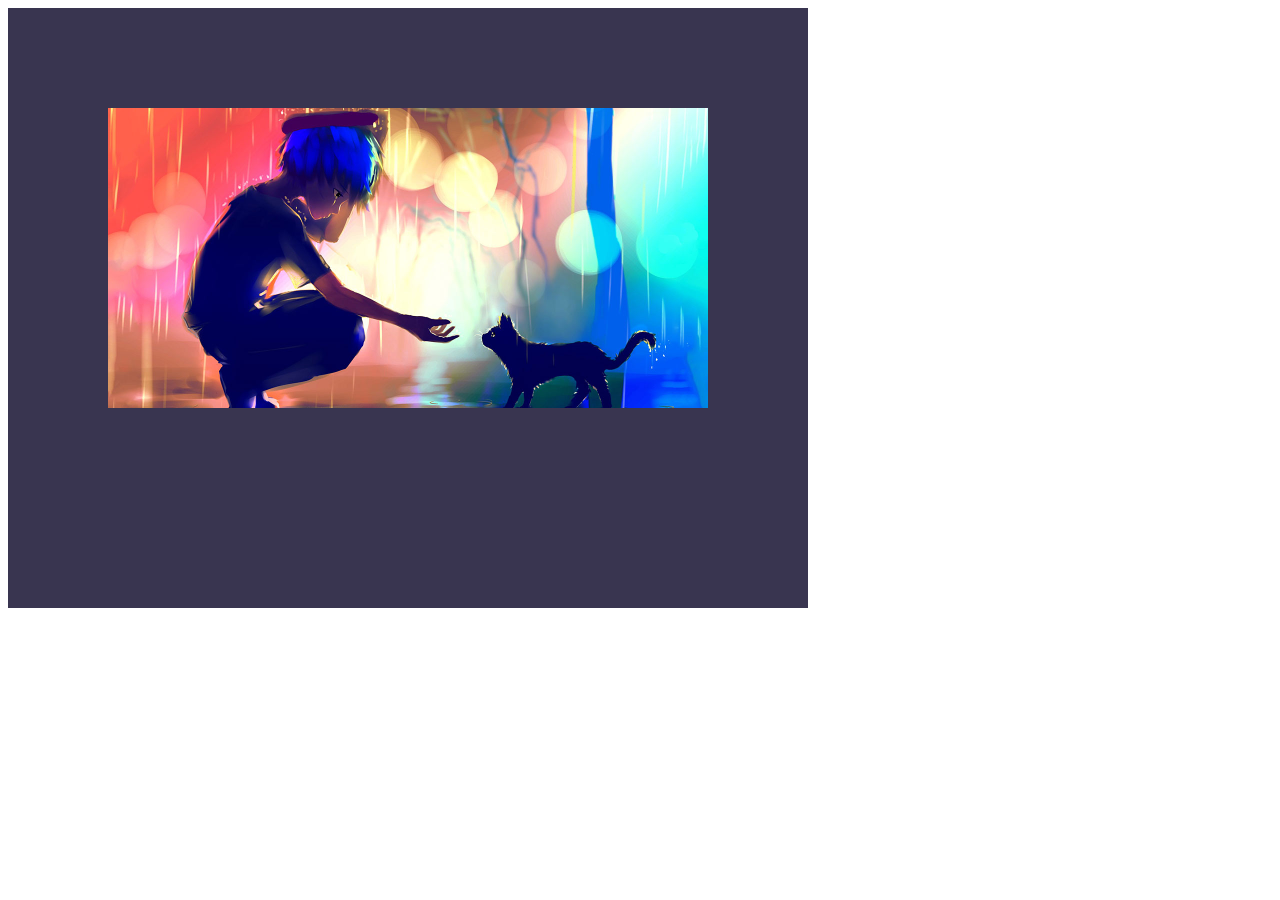
<file: 归档/star-girl/index.html>
<!DOCTYPE HTML>
<head>
	<meta charset = "utf-8">
	<title>starGirl</title>
</head>
<body onload = "init()">
	<script type = "text/javascript" src = "js/main.js"></script>
	<script type = "text/javascript" src = "js/stars.js"></script>
	<script type = "text/javascript" src = "js/commonFunctions.js"></script>
	<div>
		<canvas id = "canvas" width = "800px" height = "600px"></canvas>
	</div>
</body>
</html>
</file>
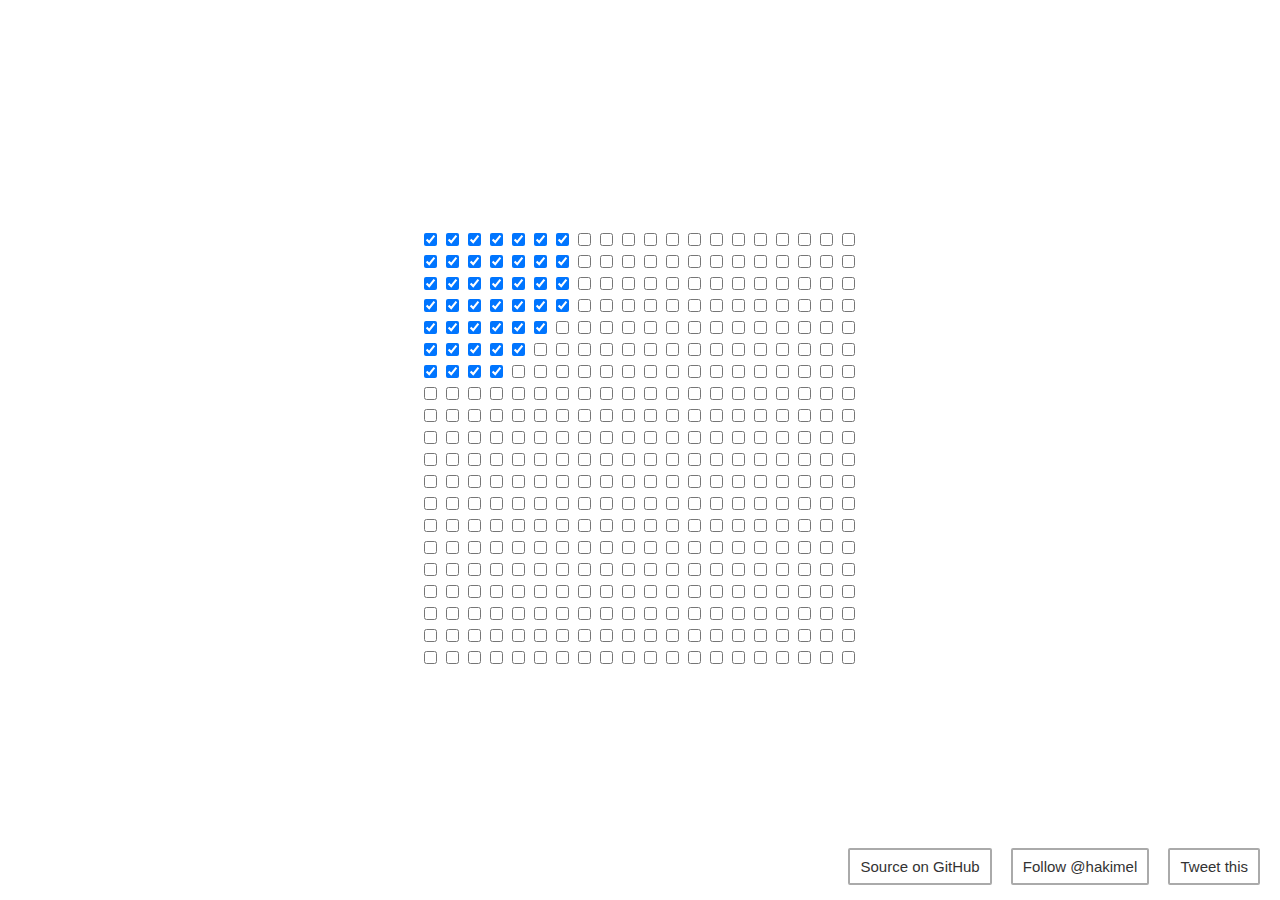
<file: 归档/css-master/checkwave/index.html>
<!DOCTYPE html>
<html lang="en">

	<head>

		<meta charset="UTF-8">

		<title>Checkwave</title>

		<meta name="description" content="">
		<meta name="author" content="Hakim El Hattab">

		<link rel="stylesheet" href="style.css" media="screen" type="text/css" />

	</head>

	<body>

		<script>
			var RES_X = 20;
			var RES_Y = 20;
			var SIZE = 22;

			// super laggy on mobile devices so ease up the res
			if( /iphone|ipad|android/ig.test( navigator.userAgent ) ) {
				RES_X = 10;
				RES_Y = 10;
				SIZE = 25;
			}

			var entities = [];

			var wrapper = document.createElement( 'div' );
			wrapper.className = 'wrapper';
			wrapper.style.width = ( RES_X * SIZE ) + 'px';
			wrapper.style.height = ( RES_Y * SIZE ) + 'px';
			document.body.appendChild( wrapper );

			for( var x = 0; x < RES_X; x++ ) {
				for( var y = 0; y < RES_Y; y++ ) {
					var el = document.createElement( 'input' );
					el.setAttribute( 'type', 'checkbox' );
					wrapper.appendChild( el );

					var entity = {
						element: el,
						x: x * SIZE,
						y: y * SIZE
					}

					el.style.left = entity.x + 'px';
					el.style.top = entity.y + 'px';
					el.addEventListener( 'change', this.toggle.bind( this, entity ) );

					entities.push( entity );
				}
			}

			function toggle( targetEntity ) {

				var checked = targetEntity.element.checked;

				entities.forEach( function( entity ) {

					var dx = targetEntity.x - entity.x;
					var dy = targetEntity.y - entity.y;
					var distance = Math.sqrt( dx * dx + dy * dy );

					setTimeout( function() {
						entity.element.checked = checked;

						// re-run the animation, reading offsetWidth forces reflow
						entity.element.className = '';
						entity.element.offsetWidth;
						entity.element.className = 'grow';
					}, Math.round( distance * 1.8 ) );

				} );

			}

			setTimeout( function() {
				entities[ 0 ].element.checked = true;
				toggle( entities[ 0 ] );
			}, 500 );
		</script>

		<!-- Third party scripts and sharing UI -->

		<div class="credits">
			<a href="https://github.com/hakimel/css/tree/master/checkwave">Source on GitHub</a>
			<a href="http://twitter.com/hakimel">Follow @hakimel</a>
			<a href="https://twitter.com/share?text=Checkwave%20by%20@hakimel&url=http://lab.hakim.se/checkwave&related=hakimel" target="_blank">Tweet this</a>
		</div>

		<style type="text/css" media="screen">
			.credits {
				position: absolute;
				right: 20px;
				bottom: 25px;
				font-size: 15px;
				color: #fff;
			}

			.credits>* {
				vertical-align: middle;
				margin-left: 15px;
			}

			.credits a {
				padding: 8px 10px;
				color: #333;
				border: 2px solid #aaa;
				border-radius: 2px;
				text-decoration: none;
			}

			.credits a:hover {
				border-color: #666;
				color: #000;
			}
		</style>

		<script>
			var _gaq = [['_setAccount', 'UA-15240703-1'], ['_trackPageview']];
			(function(d, t) {
			var g = d.createElement(t),
			    s = d.getElementsByTagName(t)[0];
			g.async = true;
			g.src = ('https:' == location.protocol ? 'https://ssl' : 'http://www') + '.google-analytics.com/ga.js';
			s.parentNode.insertBefore(g, s);
			})(document, 'script');
		</script>

	</body>

</html>
</file>
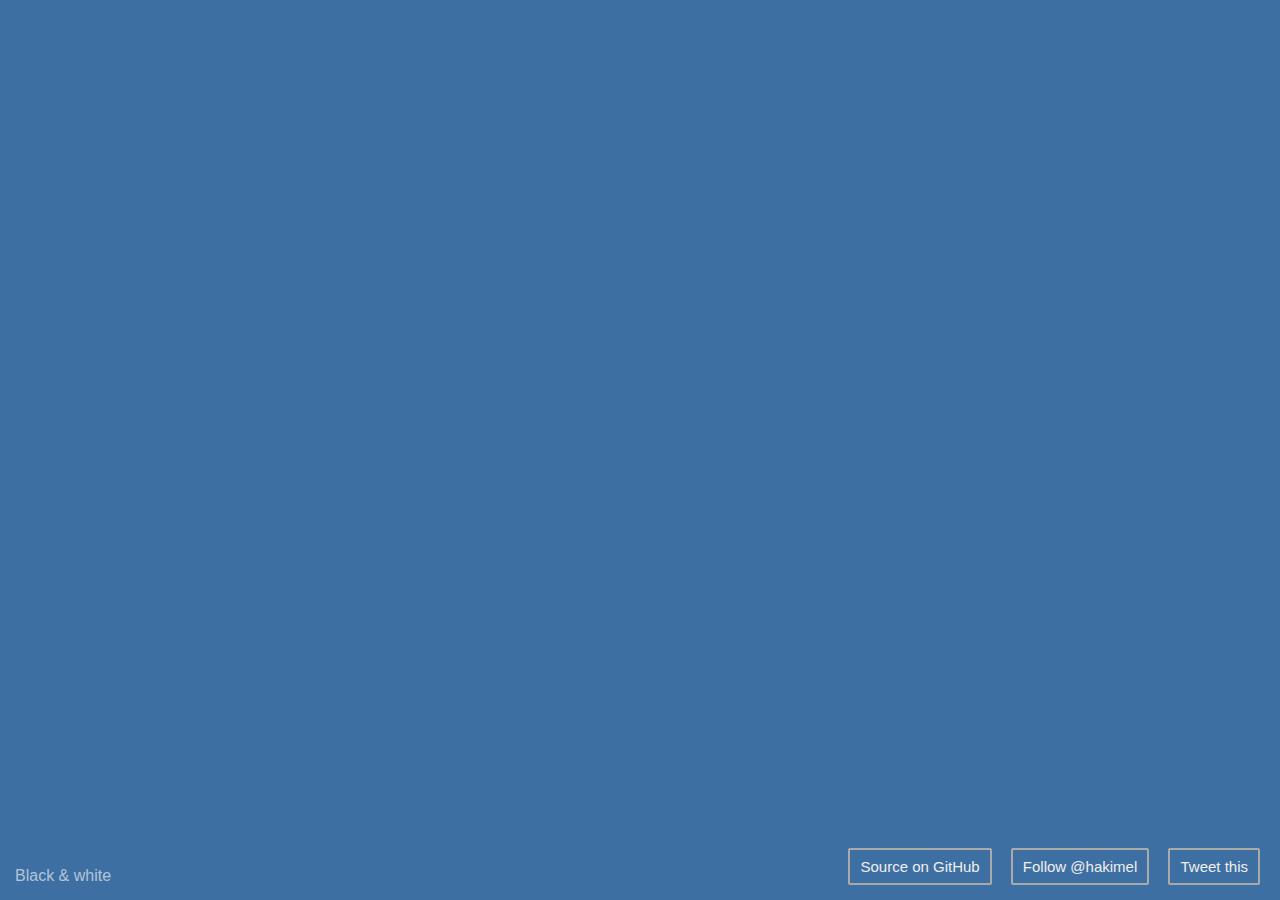
<file: 归档/css-master/cloudy-spiral/index.html>
<!DOCTYPE html>
<html lang="en">

	<head>

		<meta charset="UTF-8">

		<title>Cloudy spiral animation with CSS3</title>

		<meta name="description" content="">
		<meta name="author" content="Hakim El Hattab">

		<link rel="stylesheet" href="style.css" media="screen" type="text/css" />

	</head>

	<body>

		<div class='wrapper'>
			<i></i><i></i><i></i><i></i><i></i><i></i><i></i><i></i><i></i><i></i><i></i><i></i><i></i><i></i><i></i><i></i><i></i><i></i><i></i><i></i><i></i><i></i><i></i><i></i><i></i><i></i><i></i><i></i><i></i><i></i><i></i><i></i><i></i><i></i><i></i><i></i><i></i><i></i><i></i><i></i><i></i><i></i><i></i><i></i><i></i><i></i><i></i><i></i><i></i><i></i><i></i><i></i><i></i><i></i><i></i><i></i><i></i><i></i><i></i><i></i><i></i><i></i>
		</div>
		<a href='#black' id='black'></a>

		<!-- Third party scripts and sharing UI -->

		<div class="credits">
			<a href="https://github.com/hakimel/css/tree/master/cloudy-spiral">Source on GitHub</a>
			<a href="http://twitter.com/hakimel">Follow @hakimel</a>
			<a href="https://twitter.com/share?text=A%20Cloudy%20spiral%20CSS-only%20animation%20by%20@hakimel&url=http://lab.hakim.se/cloudy-spiral&related=hakimel" target="_blank">Tweet this</a>
		</div>

		<style type="text/css" media="screen">
			.credits {
				position: absolute;
				right: 20px;
				bottom: 25px;
				font-size: 15px;
				color: #fff;
				z-index: 1;
			}

			.credits>* {
				vertical-align: middle;
				margin-left: 15px;
			}

			.credits a {
				padding: 8px 10px;
				color: #eee;
				border: 2px solid #aaa;
				border-radius: 2px;
				text-decoration: none;
			}

			.credits a:hover {
				border-color: #fff;
				color: #fff;
			}
		</style>

		<script>
			var _gaq = [['_setAccount', 'UA-15240703-1'], ['_trackPageview']];
			(function(d, t) {
			var g = d.createElement(t),
			    s = d.getElementsByTagName(t)[0];
			g.async = true;
			g.src = ('https:' == location.protocol ? 'https://ssl' : 'http://www') + '.google-analytics.com/ga.js';
			s.parentNode.insertBefore(g, s);
			})(document, 'script');
		</script>

		<script>
		/**
		 * StyleFix 1.0.3 & PrefixFree 1.0.7
		 * @author Lea Verou
		 * MIT license
		 */(function(){function t(e,t){return[].slice.call((t||document).querySelectorAll(e))}if(!window.addEventListener)return;var e=window.StyleFix={link:function(t){try{if(t.rel!=="stylesheet"||t.hasAttribute("data-noprefix"))return}catch(n){return}var r=t.href||t.getAttribute("data-href"),i=r.replace(/[^\/]+$/,""),s=(/^[a-z]{3,10}:/.exec(i)||[""])[0],o=(/^[a-z]{3,10}:\/\/[^\/]+/.exec(i)||[""])[0],u=/^([^?]*)\??/.exec(r)[1],a=t.parentNode,f=new XMLHttpRequest,l;f.onreadystatechange=function(){f.readyState===4&&l()};l=function(){var n=f.responseText;if(n&&t.parentNode&&(!f.status||f.status<400||f.status>600)){n=e.fix(n,!0,t);if(i){n=n.replace(/url\(\s*?((?:"|')?)(.+?)\1\s*?\)/gi,function(e,t,n){return/^([a-z]{3,10}:|#)/i.test(n)?e:/^\/\//.test(n)?'url("'+s+n+'")':/^\//.test(n)?'url("'+o+n+'")':/^\?/.test(n)?'url("'+u+n+'")':'url("'+i+n+'")'});var r=i.replace(/([\\\^\$*+[\]?{}.=!:(|)])/g,"\\$1");n=n.replace(RegExp("\\b(behavior:\\s*?url\\('?\"?)"+r,"gi"),"$1")}var l=document.createElement("style");l.textContent=n;l.media=t.media;l.disabled=t.disabled;l.setAttribute("data-href",t.getAttribute("href"));a.insertBefore(l,t);a.removeChild(t);l.media=t.media}};try{f.open("GET",r);f.send(null)}catch(n){if(typeof XDomainRequest!="undefined"){f=new XDomainRequest;f.onerror=f.onprogress=function(){};f.onload=l;f.open("GET",r);f.send(null)}}t.setAttribute("data-inprogress","")},styleElement:function(t){if(t.hasAttribute("data-noprefix"))return;var n=t.disabled;t.textContent=e.fix(t.textContent,!0,t);t.disabled=n},styleAttribute:function(t){var n=t.getAttribute("style");n=e.fix(n,!1,t);t.setAttribute("style",n)},process:function(){t('link[rel="stylesheet"]:not([data-inprogress])').forEach(StyleFix.link);t("style").forEach(StyleFix.styleElement);t("[style]").forEach(StyleFix.styleAttribute)},register:function(t,n){(e.fixers=e.fixers||[]).splice(n===undefined?e.fixers.length:n,0,t)},fix:function(t,n,r){for(var i=0;i<e.fixers.length;i++)t=e.fixers[i](t,n,r)||t;return t},camelCase:function(e){return e.replace(/-([a-z])/g,function(e,t){return t.toUpperCase()}).replace("-","")},deCamelCase:function(e){return e.replace(/[A-Z]/g,function(e){return"-"+e.toLowerCase()})}};(function(){setTimeout(function(){t('link[rel="stylesheet"]').forEach(StyleFix.link)},10);document.addEventListener("DOMContentLoaded",StyleFix.process,!1)})()})();(function(e){function t(e,t,r,i,s){e=n[e];if(e.length){var o=RegExp(t+"("+e.join("|")+")"+r,"gi");s=s.replace(o,i)}return s}if(!window.StyleFix||!window.getComputedStyle)return;var n=window.PrefixFree={prefixCSS:function(e,r,i){var s=n.prefix;n.functions.indexOf("linear-gradient")>-1&&(e=e.replace(/(\s|:|,)(repeating-)?linear-gradient\(\s*(-?\d*\.?\d*)deg/ig,function(e,t,n,r){return t+(n||"")+"linear-gradient("+(90-r)+"deg"}));e=t("functions","(\\s|:|,)","\\s*\\(","$1"+s+"$2(",e);e=t("keywords","(\\s|:)","(\\s|;|\\}|$)","$1"+s+"$2$3",e);e=t("properties","(^|\\{|\\s|;)","\\s*:","$1"+s+"$2:",e);if(n.properties.length){var o=RegExp("\\b("+n.properties.join("|")+")(?!:)","gi");e=t("valueProperties","\\b",":(.+?);",function(e){return e.replace(o,s+"$1")},e)}if(r){e=t("selectors","","\\b",n.prefixSelector,e);e=t("atrules","@","\\b","@"+s+"$1",e)}e=e.replace(RegExp("-"+s,"g"),"-");e=e.replace(/-\*-(?=[a-z]+)/gi,n.prefix);return e},property:function(e){return(n.properties.indexOf(e)?n.prefix:"")+e},value:function(e,r){e=t("functions","(^|\\s|,)","\\s*\\(","$1"+n.prefix+"$2(",e);e=t("keywords","(^|\\s)","(\\s|$)","$1"+n.prefix+"$2$3",e);return e},prefixSelector:function(e){return e.replace(/^:{1,2}/,function(e){return e+n.prefix})},prefixProperty:function(e,t){var r=n.prefix+e;return t?StyleFix.camelCase(r):r}};(function(){var e={},t=[],r={},i=getComputedStyle(document.documentElement,null),s=document.createElement("div").style,o=function(n){if(n.charAt(0)==="-"){t.push(n);var r=n.split("-"),i=r[1];e[i]=++e[i]||1;while(r.length>3){r.pop();var s=r.join("-");u(s)&&t.indexOf(s)===-1&&t.push(s)}}},u=function(e){return StyleFix.camelCase(e)in s};if(i.length>0)for(var a=0;a<i.length;a++)o(i[a]);else for(var f in i)o(StyleFix.deCamelCase(f));var l={uses:0};for(var c in e){var h=e[c];l.uses<h&&(l={prefix:c,uses:h})}n.prefix="-"+l.prefix+"-";n.Prefix=StyleFix.camelCase(n.prefix);n.properties=[];for(var a=0;a<t.length;a++){var f=t[a];if(f.indexOf(n.prefix)===0){var p=f.slice(n.prefix.length);u(p)||n.properties.push(p)}}n.Prefix=="Ms"&&!("transform"in s)&&!("MsTransform"in s)&&"msTransform"in s&&n.properties.push("transform","transform-origin");n.properties.sort()})();(function(){function i(e,t){r[t]="";r[t]=e;return!!r[t]}var e={"linear-gradient":{property:"backgroundImage",params:"red, teal"},calc:{property:"width",params:"1px + 5%"},element:{property:"backgroundImage",params:"#foo"},"cross-fade":{property:"backgroundImage",params:"url(a.png), url(b.png), 50%"}};e["repeating-linear-gradient"]=e["repeating-radial-gradient"]=e["radial-gradient"]=e["linear-gradient"];var t={initial:"color","zoom-in":"cursor","zoom-out":"cursor",box:"display",flexbox:"display","inline-flexbox":"display",flex:"display","inline-flex":"display",grid:"display","inline-grid":"display","min-content":"width"};n.functions=[];n.keywords=[];var r=document.createElement("div").style;for(var s in e){var o=e[s],u=o.property,a=s+"("+o.params+")";!i(a,u)&&i(n.prefix+a,u)&&n.functions.push(s)}for(var f in t){var u=t[f];!i(f,u)&&i(n.prefix+f,u)&&n.keywords.push(f)}})();(function(){function s(e){i.textContent=e+"{}";return!!i.sheet.cssRules.length}var t={":read-only":null,":read-write":null,":any-link":null,"::selection":null},r={keyframes:"name",viewport:null,document:'regexp(".")'};n.selectors=[];n.atrules=[];var i=e.appendChild(document.createElement("style"));for(var o in t){var u=o+(t[o]?"("+t[o]+")":"");!s(u)&&s(n.prefixSelector(u))&&n.selectors.push(o)}for(var a in r){var u=a+" "+(r[a]||"");!s("@"+u)&&s("@"+n.prefix+u)&&n.atrules.push(a)}e.removeChild(i)})();n.valueProperties=["transition","transition-property"];e.className+=" "+n.prefix;StyleFix.register(n.prefixCSS)})(document.documentElement);
		</script>

	</body>

</html>
</file>
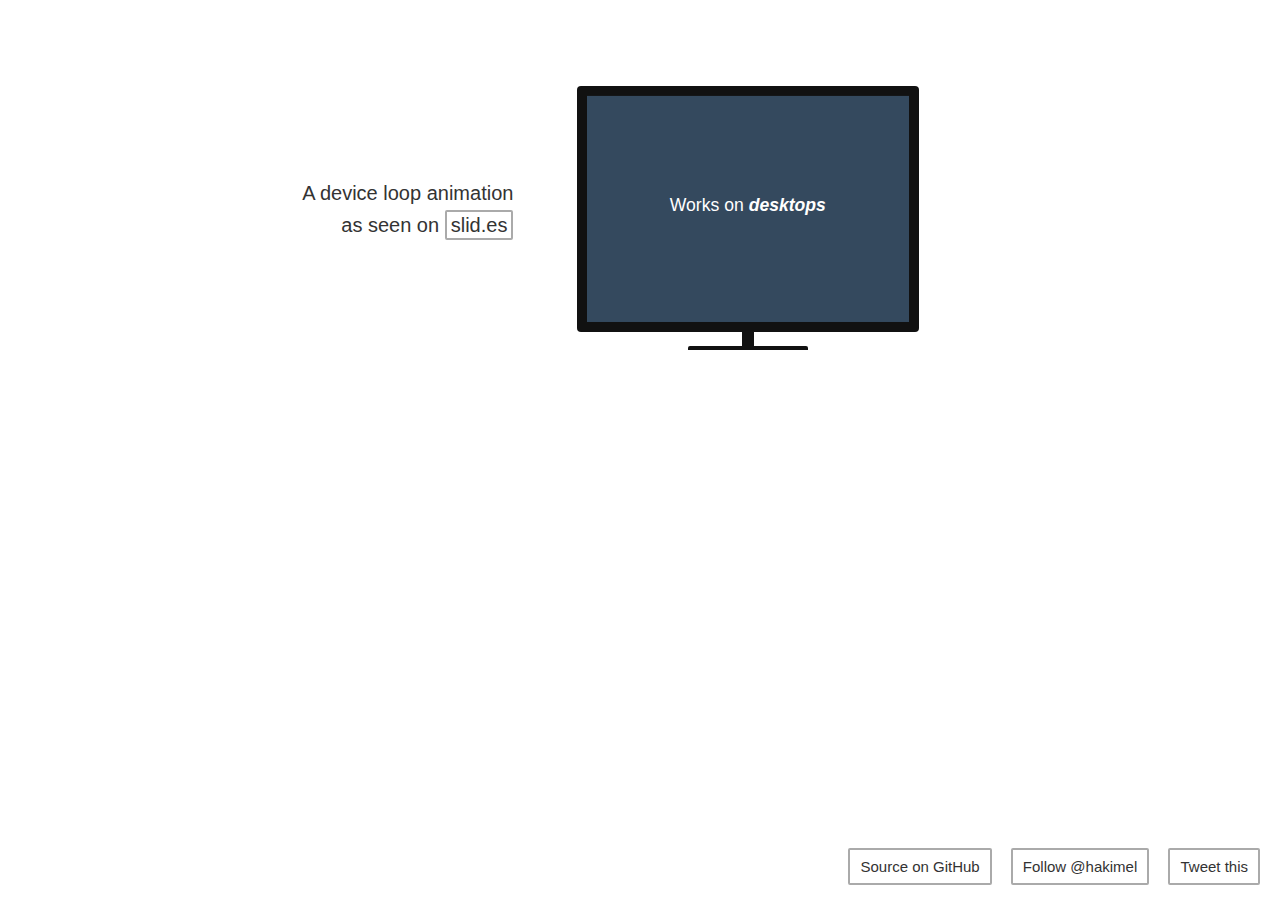
<file: 归档/css-master/device-loop/index.html>
<!DOCTYPE html>
<html lang="en">

	<head>

		<meta charset="UTF-8">

		<title>Device loop animation</title>

		<meta name="description" content="">
		<meta name="author" content="Hakim El Hattab">

		<link rel="stylesheet" href="style.css" media="screen" type="text/css" />

	</head>

	<body>

		<p>A device loop animation<br>as seen on <a href="http://slid.es" target="_blank">slid.es</a></p>

		<div class="animation" data-animation-step="1">
			<div class="device">
				<div class="phone-home-button"></div>
				<div class="tablet-home-button"></div>
				<div class="screen-stand"><div class="leg"></div><div class="foot"></div></div>
				<div class="display">
					<div class="slide1"><div>Works on <em>desktops</em></div></div>
					<div class="slide2"><div>Works on <em>tablets</em></div></div>
					<div class="slide3"><div>Works on <em>phones</em></div></div>
				</div>
			</div>
		</div>

		<script>

			// this thing is js driven on slid.es so I didn't bother switching out for css animations
			var duration = 7000, steps = 3, step = 1;

			setInterval( function() {
				document.querySelector( '.animation' ).setAttribute( 'data-animation-step', step = ++step > steps ? 1 : step );
			}, duration / steps );

		</script>

		<!-- Third party scripts and sharing UI -->

		<div class="credits">
			<a href="https://github.com/hakimel/css/tree/master/device-loop">Source on GitHub</a>
			<a href="http://twitter.com/hakimel">Follow @hakimel</a>
			<a href="https://twitter.com/share?text=A%20device%20loop%20animation%20by%20@hakimel&url=http://lab.hakim.se/device-loop&related=hakimel" target="_blank">Tweet this</a>
		</div>

		<style type="text/css" media="screen">
			.credits {
				position: absolute;
				right: 20px;
				bottom: 25px;
				font-size: 15px;
				color: #fff;
			}

			.credits>* {
				vertical-align: middle;
				margin-left: 15px;
			}

			.credits a {
				padding: 8px 10px;
				color: #333;
				border: 2px solid #aaa;
				border-radius: 2px;
				text-decoration: none;
			}

			.credits a:hover {
				border-color: #666;
				color: #000;
			}
		</style>

		<script>
			var _gaq = [['_setAccount', 'UA-15240703-1'], ['_trackPageview']];
			(function(d, t) {
			var g = d.createElement(t),
			    s = d.getElementsByTagName(t)[0];
			g.async = true;
			g.src = ('https:' == location.protocol ? 'https://ssl' : 'http://www') + '.google-analytics.com/ga.js';
			s.parentNode.insertBefore(g, s);
			})(document, 'script');
		</script>

	</body>

</html>
</file>
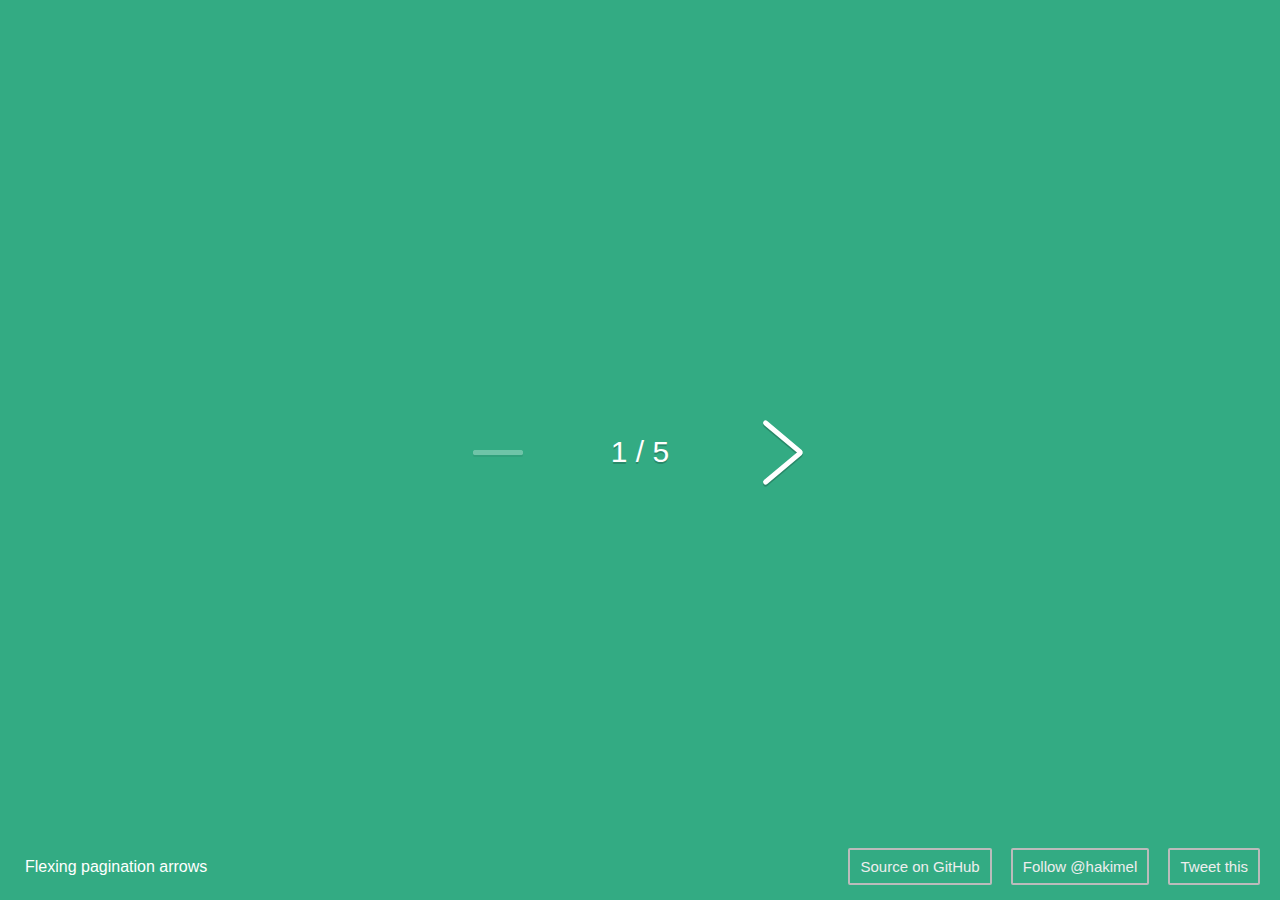
<file: 归档/css-master/flexing-pagination/index.html>
<!DOCTYPE html>
<html lang="en">

	<head>

		<meta charset="UTF-8">

		<title>Flexing pagination arrows</title>

		<meta name="description" content="">
		<meta name="author" content="Hakim El Hattab">

		<link rel="stylesheet" href="style.css" media="screen" type="text/css" />

	</head>

	<body>

		<p class="intro">Flexing pagination arrows</p>

		<div class="counter"></div>

		<button class="paginate left"><i></i><i></i></button>
		<button class="paginate right"><i></i><i></i></button>

		<script>

			// basic paging logic to demo the buttons
			var pr = document.querySelector( '.paginate.left' );
			var pl = document.querySelector( '.paginate.right' );

			pr.onclick = slide.bind( this, -1 );
			pl.onclick = slide.bind( this, 1 );

			var index = 0, total = 5;

			function slide(offset) {
			  index = Math.min( Math.max( index + offset, 0 ), total - 1 );

			  document.querySelector( '.counter' ).innerHTML = ( index + 1 ) + ' / ' + total;

			  pr.setAttribute( 'data-state', index === 0 ? 'disabled' : '' );
			  pl.setAttribute( 'data-state', index === total - 1 ? 'disabled' : '' );
			}

			slide(0);

		</script>

		<!-- Third party scripts and sharing UI -->

		<div class="credits">
			<a href="https://github.com/hakimel/css/tree/master/flexing-pagination">Source on GitHub</a>
			<a href="http://twitter.com/hakimel">Follow @hakimel</a>
			<a href="https://twitter.com/share?text=Flexing%20pagination%20arrows%20by%20@hakimel&url=http://lab.hakim.se/flexing-pagination&related=hakimel" target="_blank">Tweet this</a>
		</div>

		<style type="text/css" media="screen">
			.intro {
				position: absolute;
				left: 25px;
				bottom: 8px;

				font-size: 16px;
				color: #fff;
			}

			.credits {
				position: absolute;
				right: 20px;
				bottom: 25px;
				font-size: 15px;
			}

			.credits>* {
				vertical-align: middle;
				margin-left: 15px;
			}

			.credits a {
				padding: 8px 10px;
				color: #eee;
				border: 2px solid #bbb;
				border-radius: 2px;
				text-decoration: none;
			}

			.credits a:hover {
				border-color: #fff;
				color: #fff;
			}
		</style>

		<script>
			var _gaq = [['_setAccount', 'UA-15240703-1'], ['_trackPageview']];
			(function(d, t) {
			var g = d.createElement(t),
			    s = d.getElementsByTagName(t)[0];
			g.async = true;
			g.src = ('https:' == location.protocol ? 'https://ssl' : 'http://www') + '.google-analytics.com/ga.js';
			s.parentNode.insertBefore(g, s);
			})(document, 'script');
		</script>

	</body>

</html>
</file>
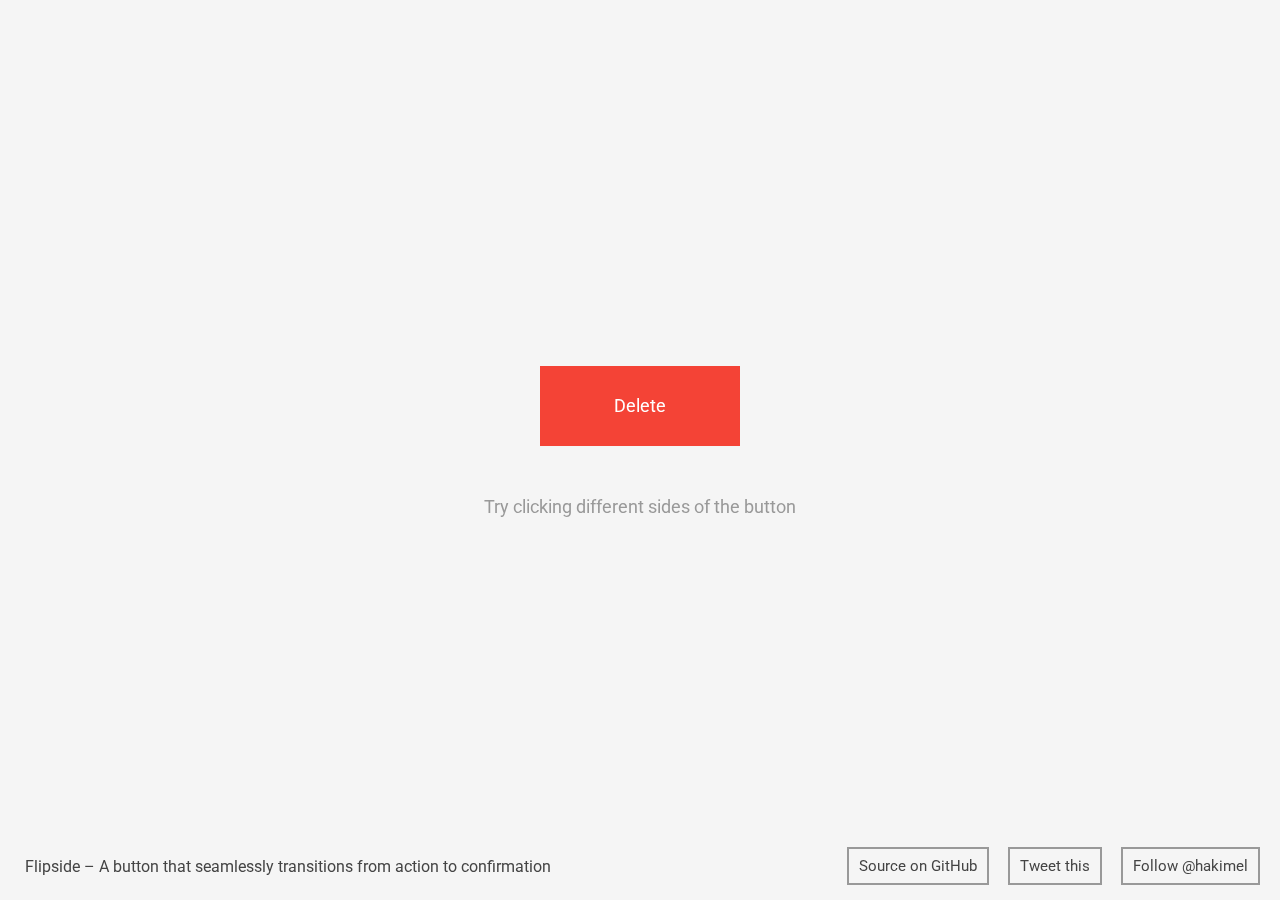
<file: 归档/css-master/flipside/index.html>
<!DOCTYPE html>
<html lang="en">

	<head>

		<meta charset="UTF-8">

		<title>Flipside</title>

		<meta name="description" content="">
		<meta name="author" content="Hakim El Hattab">

		<meta name="viewport" content="width=460, user-scalable=no" />

		<link href='http://fonts.googleapis.com/css?family=Roboto:400,500' rel='stylesheet' type='text/css'>
		<link href="style.css" rel="stylesheet" type="text/css" />

	</head>

	<body>

		<div class="btn">
			<div class="btn-back">
				<p>Are you sure you want to do that?</p>
				<button class="yes">Yes</button>
				<button class="no">No</button>
			</div>
			<div class="btn-front">Delete</div>
		</div>

		<p class="description">Try clicking different sides of the button</p>

		<script src="script.js"></script>

		<!-- Third party scripts and sharing UI -->

		<p class="project-title">Flipside – A button that seamlessly transitions from action to confirmation</p>

		<div class="credits">
			<a href="https://github.com/hakimel/css/tree/master/flipside">Source on GitHub</a>
			<a href="https://twitter.com/share?text=Flipside%20%E2%80%93%20A%20button%20that%20seamlessly%20transitions%20from%20action%20to%20confirmation&url=http://lab.hakim.se/flipside&via=hakimel&related=hakimel" target="_blank">Tweet this</a>
			<a href="http://twitter.com/hakimel">Follow @hakimel</a>
		</div>

		<style type="text/css" media="screen">
			.project-title {
				position: absolute;
				left: 25px;
				bottom: 8px;

				font-size: 16px;
				color: #444;
			}

			.credits {
				position: absolute;
				right: 20px;
				bottom: 25px;
				font-size: 15px;
				z-index: 20;
				color: #444;
				vertical-align: middle;
			}

			.credits * + * {
				margin-left: 15px;
			}

			.credits a {
				padding: 8px 10px;
				color: #444;
				border: 2px solid #999;
				text-decoration: none;
			}

			.credits a:hover {
				border-color: #555;
				color: #222;
			}

			@media screen and (max-width: 1040px) {
				.project-title {
					display: none;
				}

				.credits {
					width: 100%;
					left: 0;
					right: auto;
					bottom: 0;
					padding: 30px 0;
					background: #ddd;
					text-align: center;
				}

				.credits a {
					display: inline-block;
					margin-top: 7px;
					margin-bottom: 7px;
				}
			}
		</style>

		<script>
			var _gaq = [['_setAccount', 'UA-15240703-1'], ['_trackPageview']];
			(function(d, t) {
			var g = d.createElement(t),
			    s = d.getElementsByTagName(t)[0];
			g.async = true;
			g.src = ('https:' == location.protocol ? 'https://ssl' : 'http://www') + '.google-analytics.com/ga.js';
			s.parentNode.insertBefore(g, s);
			})(document, 'script');
		</script>

	</body>

</html>
</file>
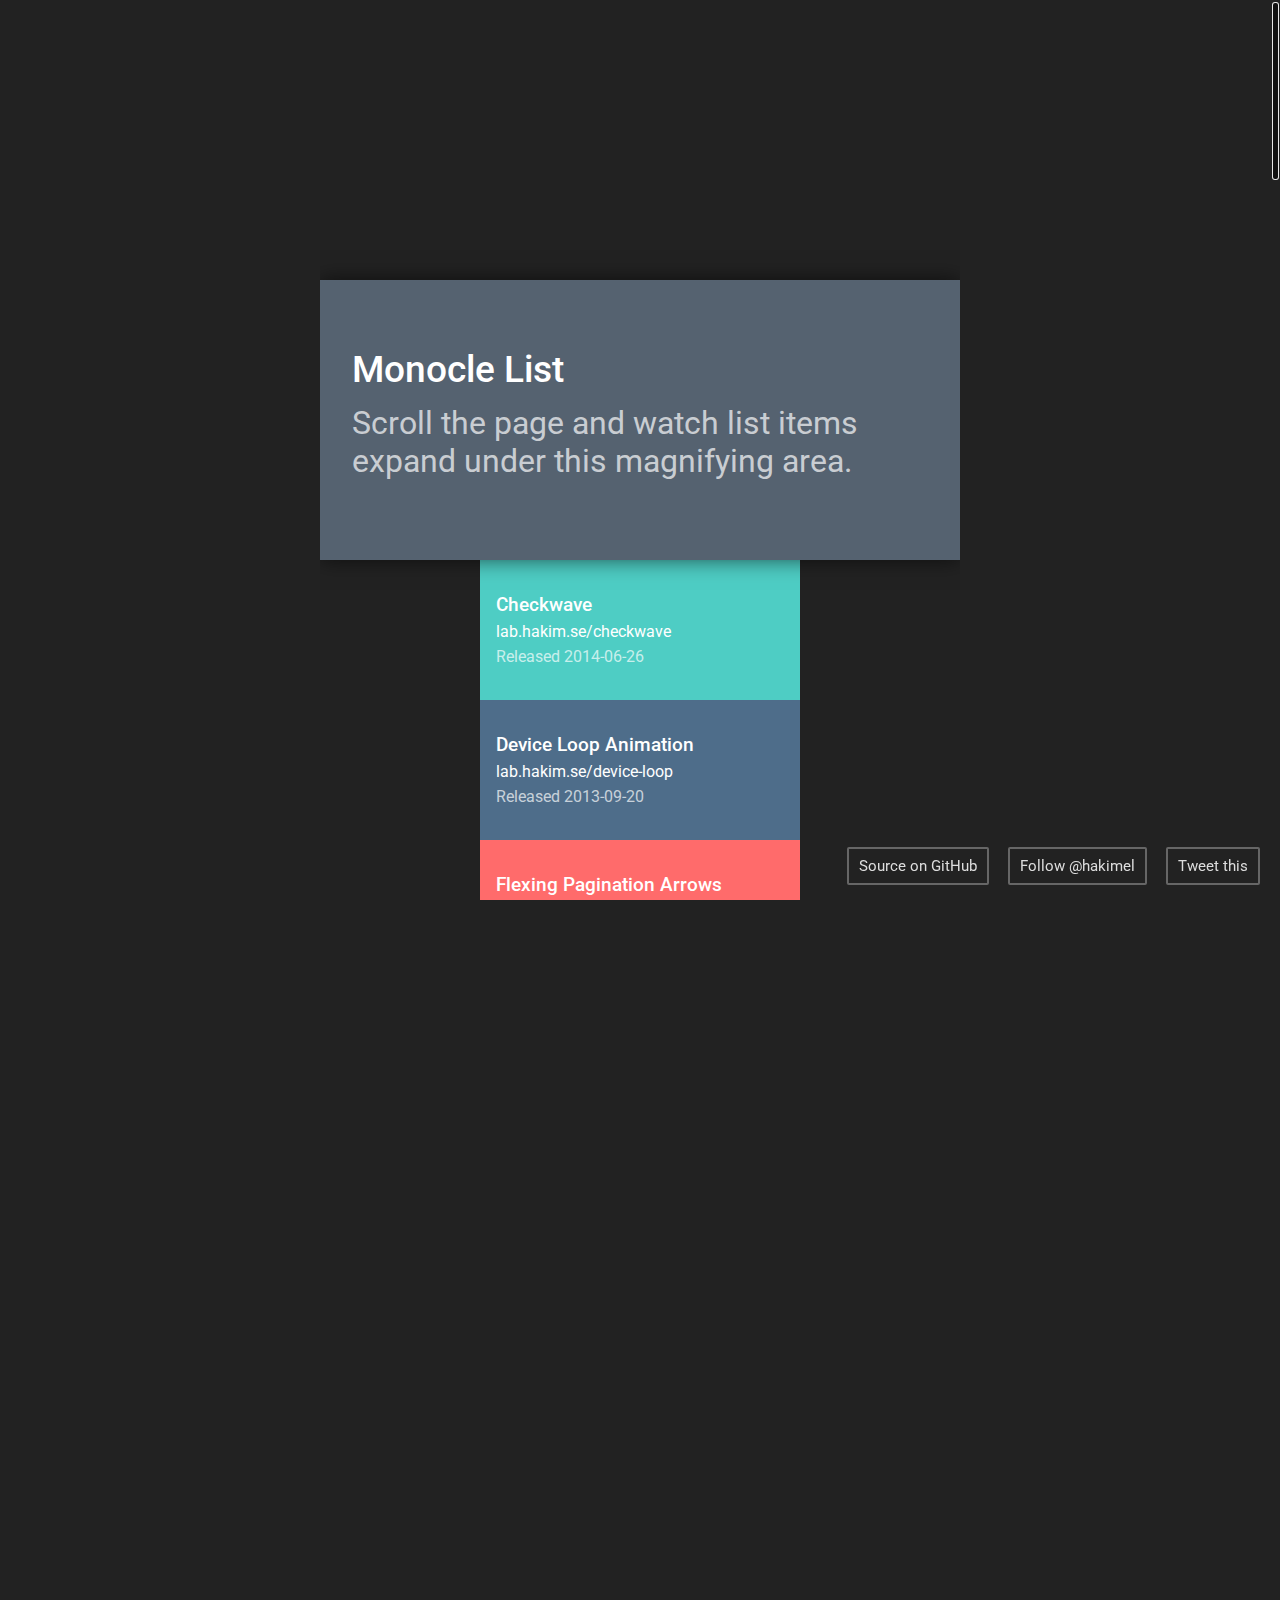
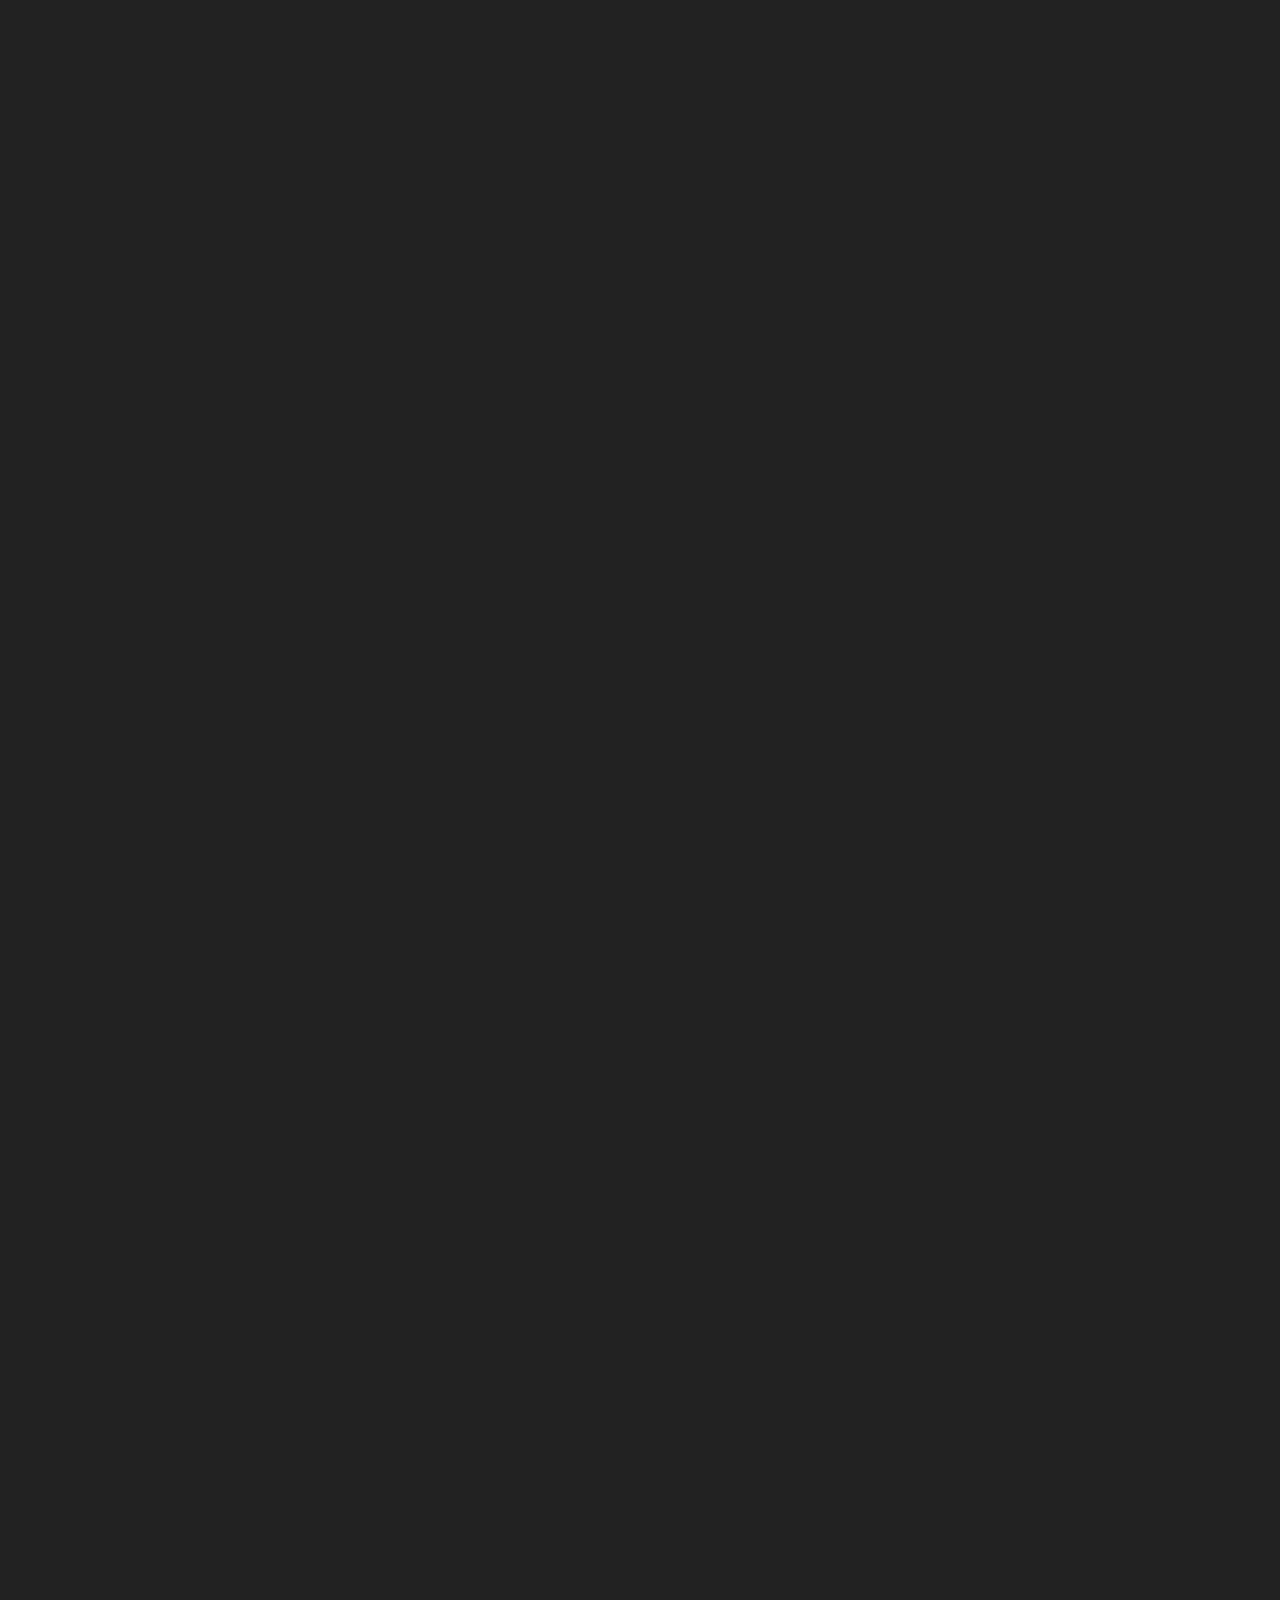
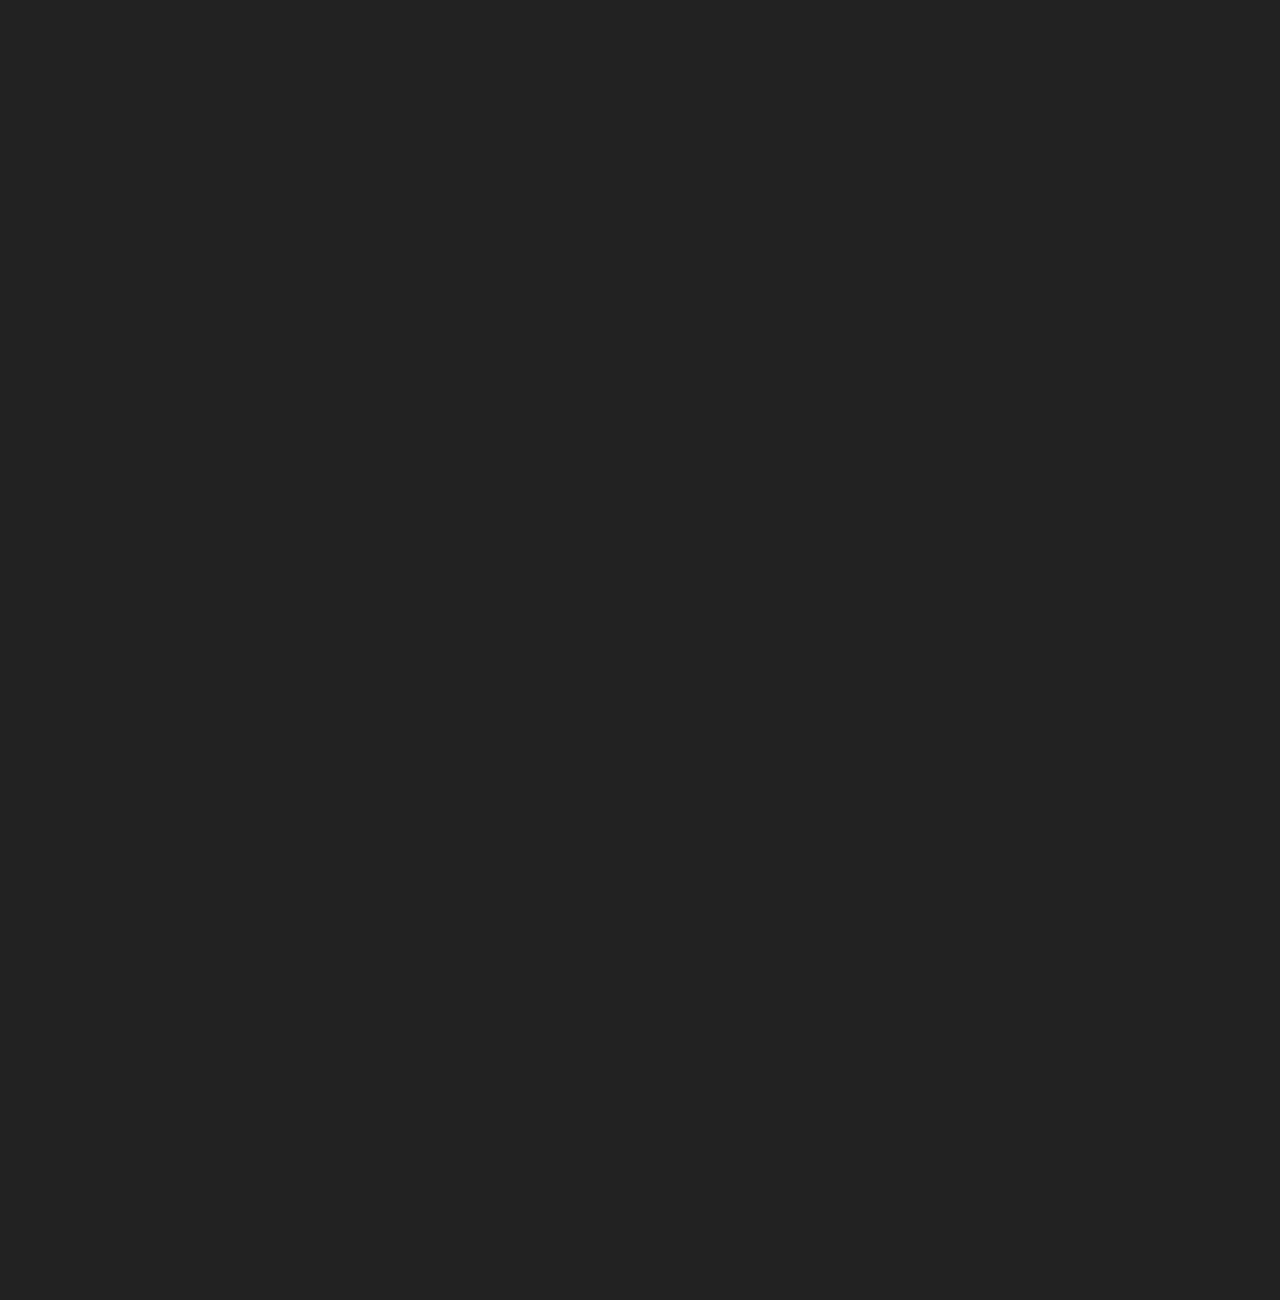
<file: 归档/css-master/monocle/index.html>
<!DOCTYPE html>
<html lang="en">

	<head>

		<meta charset="UTF-8">

		<title>Monocle</title>

		<meta name="description" content="">
		<meta name="author" content="Hakim El Hattab">

		<meta name="viewport" content="width=1000, user-scalable=no" />

		<link href='http://fonts.googleapis.com/css?family=Roboto:400,500' rel='stylesheet' type='text/css'>
		<link href="style.css" rel="stylesheet" type="text/css" />

	</head>

	<body>

		<div class="page-scroller">
			<div class="list-wrapper">
				<ul class="list">
					<li>
						<h3>Monocle List</h3>
						<p>Scroll the page and watch list items expand under this magnifying area.</p>
					</li>
					<li>
						<h3>Checkwave</h3>
						<a target="_blank" href="http://lab.hakim.se/checkwave">lab.hakim.se/checkwave</a>
						<p>Released 2014-06-26</p>
					</li>
					<li>
						<h3>Device Loop Animation</h3>
						<a target="_blank" href="http://lab.hakim.se/device-loop">lab.hakim.se/device-loop</a>
						<p>Released 2013-09-20</p>
					</li>
					<li>
						<h3>Flexing Pagination Arrows</h3>
						<a target="_blank" href="http://lab.hakim.se/flexing-pagination">lab.hakim.se/flexing-pagination</a>
						<p>Released 2013-09-19</p>
					</li>
					<li>
						<h3>CSS Animation: Hole</h3>
						<a target="_blank" href="http://codepen.io/hakimel/full/fILbu">codepen.io/hakimel/full/fILbu</a>
						<p>Released 2013-07-17</p>
					</li>
					<li>
						<h3>CSS Animation: Spinner</h3>
						<a target="_blank" href="http://codepen.io/hakimel/full/CxliK">codepen.io/hakimel/full/CxliK</a>
						<p>Released 2013-07-17</p>
					</li>
					<li>
						<h3>CSS Animation: Cloud</h3>
						<a target="_blank" href="http://codepen.io/hakimel/full/aIhkf">codepen.io/hakimel/full/aIhkf</a>
						<p>Released 2013-07-17</p>
					</li>
					<li>
						<h3>Ladda</h3>
						<a target="_blank" href="http://lab.hakim.se/ladda">lab.hakim.se/ladda</a>
						<p>Released 2013-05-28</p>
					</li>
					<li>
						<h3>Slides</h3>
						<a target="_blank" href="http://slides.com">slides.com</a>
						<p>Released 2013-05-12</p>
					</li>
					<li>
						<h3>Kontext</h3>
						<a target="_blank" href="http://lab.hakim.se/kontext">lab.hakim.se/kontext</a>
						<p>Released 2013-02-26</p>
					</li>
					<li>
						<h3>Hypnos</h3>
						<a target="_blank" href="http://lab.hakim.se/hypnos">lab.hakim.se/hypnos</a>
						<p>Released 2012-11-27</p>
					</li>
					<li>
						<h3>Kort</h3>
						<a target="_blank" href="http://lab.hakim.se/kort">lab.hakim.se/kort</a>
						<p>Released 2012-10-29</p>
					</li>
					<li>
						<h3>Fokus</h3>
						<a target="_blank" href="http://lab.hakim.se/fokus">lab.hakim.se/fokus</a>
						<p>Released 2012-09-23</p>
					</li>
					<li>
						<h3>Meny</h3>
						<a target="_blank" href="http://lab.hakim.se/meny">lab.hakim.se/meny</a>
						<p>Released 2012-08-25</p>
					</li>
					<li>
						<h3>reveal.js</h3>
						<a target="_blank" href="http://lab.hakim.se/reveal-js">lab.hakim.se/reveal-js</a>
						<p>Released 2011-12-04</p>
					</li>
					<li>
						<h3>Monocle List</h3>
						<p>This is inspired by a Flash site I saw years back.</p>
					</li>
				</ul>
			</div>
		</div>

		<div class="page-wrapper">
		</div>

		<script src="iscroll-probe.js"></script>
		<script src="script.js"></script>

		<!-- Third party scripts and sharing UI -->

		<div class="credits">
			<a href="https://github.com/hakimel/css/tree/master/monocle">Source on GitHub</a>
			<a href="http://twitter.com/hakimel">Follow @hakimel</a>
			<a href="https://twitter.com/share?text=Monocle%20List%20by%20@hakimel&url=http://lab.hakim.se/monocle&related=hakimel" target="_blank">Tweet this</a>
		</div>

		<style type="text/css" media="screen">
			.credits {
				position: absolute;
				right: 20px;
				bottom: 25px;
				font-size: 15px;
				color: #fff;
				z-index: 20;
				vertical-align: middle;
			}

			.credits * + * {
				margin-left: 15px;
			}

			.credits a {
				padding: 8px 10px;
				color: #ddd;
				border: 2px solid #666;
				border-radius: 2px;
				text-decoration: none;
			}

			.credits a:hover {
				border-color: #aaa;
				color: #fff;
			}

			@media screen and (max-width: 1000px) {
				.credits {
					width: 100%;
					left: 0;
					right: auto;
					bottom: 0;
					padding: 40px;
					background: #222;
					border-top: 1px solid #333;
					text-align: center;
				}
			}
		</style>

		<script>
			var _gaq = [['_setAccount', 'UA-15240703-1'], ['_trackPageview']];
			(function(d, t) {
			var g = d.createElement(t),
			    s = d.getElementsByTagName(t)[0];
			g.async = true;
			g.src = ('https:' == location.protocol ? 'https://ssl' : 'http://www') + '.google-analytics.com/ga.js';
			s.parentNode.insertBefore(g, s);
			})(document, 'script');
		</script>

	</body>

</html>
</file>
<file: 归档/gifplayer-master/css/index.css>
body { background: #e8e8e8; }
.main { margin: 0 auto; width:100%; max-width: 960px; }
</file>
<file: 归档/gifplayer-master/css/gifplayer.css>
ins.play-gif{
	position: absolute;
	font-family: Arial, sans serif;
	width: 50px;
	height: 50px;
	line-height: 52px;
	text-align: center;
	background: #222;
	font-size: 18px;
	color: #fff;
	border-radius: 50%;
	opacity: .9;
	border: 4px solid #fff;
	cursor:pointer;
	text-decoration: none;
}

ins.play-gif:hover{
	opacity:.5;
}

.gifplayer-wrapper{
	position:relative;
	display: inline-block;
}

.spinner {
	height:50px;
	width:50px;
	margin:0px auto;
	position:absolute;
	top:50%;
	left:50%;
	margin-top:-25px;
	margin-left:-25px;
	-webkit-animation: rotation .6s infinite linear;
	-moz-animation: rotation .6s infinite linear;
	-o-animation: rotation .6s infinite linear;
	animation: rotation .6s infinite linear;
	border-left:6px solid rgba(256,256,256,.15);
	border-right:6px solid rgba(256,256,256,.15);
	border-bottom:6px solid rgba(256,256,256,.15);
	border-top:6px solid rgba(256,256,256,.8);
	border-radius:100%;
}

@-webkit-keyframes rotation {
	from {-webkit-transform: rotate(0deg);}
	to {-webkit-transform: rotate(359deg);}
}

@-moz-keyframes rotation {
	from {-moz-transform: rotate(0deg);}
	to {-moz-transform: rotate(359deg);}
}

@-o-keyframes rotation {
	from {-o-transform: rotate(0deg);}
	to {-o-transform: rotate(359deg);}
}

@keyframes rotation {
	from {transform: rotate(0deg);}
	to {transform: rotate(359deg);}
}
</file>
<file: 归档/jpreloader-v2/css/vendor.css>
body{
	font-family:Cambria, Georgia, serif;
	line-height:1.6em;
	font-size:100%;
	background:url(bg.jpg) 0 0 repeat;
	margin:0;
	padding:0;
}
header, section, footer, nav, hgroup{
	display:block;
}
a{
	color:#35BFFF;
	text-decoration:none;
	transition:all 1s;
	-moz-transition:all 1s;
	-webkit-transition:all 1s;
	-ms-transition:all 1s;
	-o-transition:all 1s;
}
a:hover, a:active{
	color:#91DCFF;
}
a img{
	border:none;
}

/* Header */
#header{
	width:100%;
	background:#000;
	background:rgba(0, 0, 0, 0.8);
	color:#ccc;
	letter-spacing:1px;
	margin-bottom:20px;
	padding:3px 0;
	position:relative;
	box-shadow:0 3px 10px #333;
	-moz-box-shadow:0 3px 10px #333;
	-webkit-box-shadow:0 3px 10px #333;
	top:0;
	left:0;
	z-index:99;
}
#header h1{
	padding:0 20px;
	margin:10px 0;
	text-shadow:-1px -1px 0 #fff, 1px 1px 0 #000;
	float:left;
	font-size:25px;
}
#backlinks{
	float:right;
	padding:5px 20px;
	line-height:1.6em;
	font-weight:bold;
	font-size:11px;
	font-family:'arial narrow', arial;
}
#backlinks a{
	text-align:right;
	display:block;
}

/* Footer */
#footer{
	position:fixed;
	bottom:0;
	left:0;
	right:0;
	padding-left:20px;
	line-height:25px;
	color:#888;
	font-size:13px;
	background:rgb(0, 0, 0);
	background:rgba(0, 0, 0, 0.8);
	box-shadow:0 -3px 10px #333;
	-moz-box-shadow:0 -3px 10px #333;
	-webkit-box-shadow:0 -3px 10px #333;
	z-index:99;
}
#footer span{
	display:inline-block;
}

/* content header */
#wrapper{
	position:relative;
	margin:3em auto;
}
#wrapper h2{
	margin:0;
	color:#0082E0;
	text-shadow:1px 1px 1px #777;
	font-size:33px;
	font-family:Arial Narrow, Arial, sans-serif;
}
#wrapper h2 span{
	color:#56B8FF;
}
#wrapper hgroup{
	text-align:center;
}
#wrapper hgroup h3{
	font-style:italic;
	font-weight:normal;
	font-size:18px;
	text-shadow:0 1px 0 #fafafa;
	color:#444;
	margin:10px 0 0;
}
.description{
	font-style:italic;
	font-size:15px;
	color:#333;
	text-shadow:0 1px 0 #fff;
}
.btn{
	display:block;
	float:left;
	margin:0 10px;
	cursor:pointer;
	font-weight:bold;
	font-family:Arial;
	letter-spacing:1px;
	
	box-shadow:0 3px 2px rgba(255,255,255,0.5) inset;
	-moz-box-shadow:0 3px 2px rgba(255,255,255,0.5) inset;
	-webkit-box-shadow:0 3px 2px rgba(255,255,255,0.5) inset;
	
	border-radius:30px;
	-moz-border-radius:30px;
	-webkit-border-radius:30px;
}
.btn-small{
	padding:3px 25px;
	font-size:14px;
}
.btn-main{
	color:#fff;
	text-shadow:-1px -1px 0 #01293F;
	border:1px solid #2EACEA;
	
	background-color: #23a6ed;
	background-image: -moz-linear-gradient(top, #23a6ed 0%, #1275aa 100%);
	background-image: -webkit-gradient(linear, left top, left bottom, color-stop(0%,#23a6ed), color-stop(100%,#1275aa));
	background-image: -webkit-linear-gradient(top, #23a6ed 0%,#1275aa 100%);
	background-image: -o-linear-gradient(top, #23a6ed 0%,#1275aa 100%);
	background-image: -ms-linear-gradient(top, #23a6ed 0%,#1275aa 100%);
	background-image: linear-gradient(to bottom, #23a6ed 0%,#1275aa 100%);
	filter: progid:DXImageTransform.Microsoft.gradient( startColorstr='#23a6ed', endColorstr='#1275aa',GradientType=0 );
}
.btn-main:hover{
	color:#fff;
	background-color: #7cd1ff;
	background-image: -moz-linear-gradient(top, #7cd1ff 0%, #0a8bd1 100%);
	background-image: -webkit-gradient(linear, left top, left bottom, color-stop(0%,#7cd1ff), color-stop(100%,#0a8bd1));
	background-image: -webkit-linear-gradient(top, #7cd1ff 0%,#0a8bd1 100%);
	background-image: -o-linear-gradient(top, #7cd1ff 0%,#0a8bd1 100%);
	background-image: -ms-linear-gradient(top, #7cd1ff 0%,#0a8bd1 100%);
	background-image: linear-gradient(to bottom, #7cd1ff 0%,#0a8bd1 100%);
	filter: progid:DXImageTransform.Microsoft.gradient( startColorstr='#7cd1ff', endColorstr='#0a8bd1',GradientType=0 );
}
.btn-secondary{
	color:#333;
	text-shadow:1px 1px 1px #fff;
	border:1px solid #aaa;
	
	background-color: #ccc;
	background-image: -moz-linear-gradient(top, #eeeeee 0%, #bbbbbb 100%);
	background-image: -webkit-gradient(linear, left top, left bottom, color-stop(0%,#eeeeee), color-stop(100%,#bbbbbb));
	background-image: -webkit-linear-gradient(top, #eeeeee 0%,#bbbbbb 100%);
	background-image: -o-linear-gradient(top, #eeeeee 0%,#bbbbbb 100%);
	background-image: -ms-linear-gradient(top, #eeeeee 0%,#bbbbbb 100%);
	background-image: linear-gradient(to bottom, #eeeeee 0%,#bbbbbb 100%);
	filter: progid:DXImageTransform.Microsoft.gradient( startColorstr='#eeeeee', endColorstr='#bbbbbb',GradientType=0 );
}
.btn-secondary:hover{
	color:#333;
	background-color: #f2f2f2;
	background-image: -moz-linear-gradient(top, #f2f2f2 0%, #dddddd 100%);
	background-image: -webkit-gradient(linear, left top, left bottom, color-stop(0%,#f2f2f2), color-stop(100%,#dddddd));
	background-image: -webkit-linear-gradient(top, #f2f2f2 0%,#dddddd 100%);
	background-image: -o-linear-gradient(top, #f2f2f2 0%,#dddddd 100%);
	background-image: -ms-linear-gradient(top, #f2f2f2 0%,#dddddd 100%);
	background-image: linear-gradient(to bottom, #f2f2f2 0%,#dddddd 100%);
	filter: progid:DXImageTransform.Microsoft.gradient( startColorstr='#f2f2f2', endColorstr='#dddddd',GradientType=0 );
}


#ad-holder{
	position:absolute;
	top:-40px;
	right:10px;
}
#ad-holder div{
	text-align:right;
}
#ad-holder a{
	color:#333;
	font-size:15px;
	font-style:italic;
	padding-left:10px;
}

/* clearfix */
.clearfix {
	clear:both;
}
.left{
	float:left;
}
.right{
	float:right;
}
.txtleft{
	text-align:left;
}
.txtright{
	text-align:right;
}
</file>
<file: 归档/jpreloader-v2/css/style.css>
.wrapper-inner{
	width:700px;
	margin:0 auto;
}
#navigation{
	margin:10px auto;
	width:410px;
}

#wrapper .hide{
	display:none;
}
#wrapper ul{
	list-style:none;
	margin:0 auto;
	padding:0;
}
#wrapper li{
	float:left;
	padding:10px;
	margin:3px;
	background:#fff;
	border-bottom:1px solid #ccc;
	border-right:1px solid #ccc;
	box-shadow:1px 1px 1px #ccc;
}
#wrapper img, #wrapper li div{
	width:200px;
	height:133px;
	display:block;
}
#wrapper .container{
	position:relative;
	height:500px;
}
#wrapper .holder{
	position:absolute;
	top:0;
	left:0;
}

#li1{
	background-image: url(../images/imgs1.jpg);
	background-size:200px 133px;
}
#li2{
	background-image: url(../images/imgs2.jpg);
	background-size:200px 133px;
}
#li3{
	background-image: url(../images/imgs3.jpg);
	background-size:200px 133px;
}
#li4{
	background-image: url(../images/imgs4.jpg);
	background-size:200px 133px;
}
#li5{
	background-image: url(../images/imgs5.jpg);
	background-size:200px 133px;
}
#li6{
	background-image: url(../images/imgs6.jpg);
	background-size:200px 133px;
}
#li7{
	background-image: url(../images/imgs7.jpg);
	background-size:200px 133px;
}
#li8{
	background-image: url(../images/imgs8.jpg);
	background-size:200px 133px;
}
#li9{
	background-image: url(../images/imgs9.jpg);
	background-size:200px 133px;
}

#jSplash{
	line-height:1.7;
}
#jSplash h2{
	margin:10px 0;
	color:#14D9EE;
	text-shadow:1px 1px 1px #aaa;
	font-size:57px;
	font-family:Arial Narrow, Arial, sans-serif;
	letter-spacing:1px;
}
</file>
<file: 归档/jpreloader-v2/css/jpreloader.css>
body{
	display:none;
}
#jpreOverlay {
	background-color: #000000;
}
#jpreSlide{
	font-size:22px;
	font-weight:bold;
	color:#ccc;
	text-align:center;
	width:50%;
	height:30%;
}
#jpreLoader{
	width:300px;
	height:25px;
	box-shadow:0 0 7px 3px #fff;
	-moz-box-shadow:0 0 7px 3px #fff;
	-webkit-box-shadow:0 0 7px 3px #fff;
	border-radius:25px;
	-moz-border-radius:25px;
	-webkit-border-radius:25px;
}
#jpreBar {
	border-radius:25px;
	-moz-border-radius:25px;
	-webkit-border-radius:25px;
	
	background-size:30px 30px;
	-moz-background-size:30px 30px;
	-webkit-background-size:30px 30px;
	-o-background-size:30px 30px;
	
	box-shadow:
      0 5px 5px rgba(255,255,255,0.6) inset,
      0 -5px 7px rgba(0, 0, 0, 0.4) inset;
   -moz-box-shadow:
      0 5px 5px rgba(255,255,255,0.6) inset,
      0 -5px 7px rgba(0, 0, 0, 0.4) inset;
   -webkit-box-shadow:
      0 5px 5px rgba(255,255,255,0.6) inset,
      0 -5px 7px rgba(0, 0, 0, 0.4) inset;
   filter: progid:DXImageTransform.Microsoft.gradient(
      startColorstr='#33ffffff',
      endColorstr='#33000000',
      GradientType=0 );

	background-color:#E07300;
	background-image: -moz-linear-gradient(-45deg, 
		rgba(255,255,255,0.15) 0%, 
		rgba(255,255,255,0.15) 25%, 
		rgba(255,255,255,0) 25%, 
		rgba(255,255,255,0) 50%, 
		rgba(255,255,255,0.15) 50%, 
		rgba(255,255,255,0.15) 75%, 
		rgba(255,255,255,0) 75%, 
		rgba(255,255,255,0) 100%);
	background-image: -webkit-gradient(linear, left top, right bottom, 
		color-stop(0%,rgba(255,255,255,0.2)), 
		color-stop(25%,rgba(255,255,255,0.2)), 
		color-stop(25%,rgba(255,255,255,0)), 
		color-stop(50%,rgba(255,255,255,0)), 
		color-stop(50%,rgba(255,255,255,0.2)), 
		color-stop(75%,rgba(255,255,255,0.2)),
		color-stop(75%,rgba(255,255,255,0)),
		color-stop(100%,rgba(255,255,255,0)));
	background-image: -webkit-linear-gradient(-45deg, 
		rgba(255,255,255,0.3) 0%,
		rgba(255,255,255,0.3) 25%,
		rgba(255,255,255,0) 25%,
		rgba(255,255,255,0) 50%,
		rgba(255,255,255,0.3) 50%,
		rgba(255,255,255,0.3) 75%,
		rgba(255,255,255,0) 75%,
		rgba(255,255,255,0) 100%);
	background-image: -o-linear-gradient(-45deg, 
		rgba(255,255,255,0.15) 0%,
		rgba(255,255,255,0.15) 25%,
		rgba(255,255,255,0) 25%,
		rgba(255,255,255,0) 50%,
		rgba(255,255,255,0.15) 50%,
		rgba(255,255,255,0.15) 75%,
		rgba(255,255,255,0) 75%,
		rgba(255,255,255,0) 100%);
	background-image: -ms-linear-gradient(-45deg, 
		rgba(255,255,255,0.15) 0%,
		rgba(255,255,255,0.15) 25%,
		rgba(255,255,255,0) 25%,
		rgba(255,255,255,0) 50%,
		rgba(255,255,255,0.15) 50%,
		rgba(255,255,255,0.15) 75%,
		rgba(255,255,255,0) 75%,
		rgba(255,255,255,0) 100%);
	background-image: linear-gradient(135deg, 
		rgba(255,255,255,0.15) 0%,
		rgba(255,255,255,0.15) 25%,
		rgba(255,255,255,0) 25%,
		rgba(255,255,255,0) 50%,
		rgba(255,255,255,0.15) 50%,
		rgba(255,255,255,0.15) 75%,
		rgba(255,255,255,0) 75%,
		rgba(255,255,255,0) 100%);
		
	animation: progress 2s linear infinite;
	-moz-animation: progress 2s linear infinite;
	-webkit-animation: progress 2s linear infinite;
	-ms-animation: progress 2s linear infinite;
	-o-animation: progress 2s linear infinite;	
}
#jprePercentage {
	color:#ccc;
	font-family:"Trebuchet MS",Arial,Helvetica,sans-serif;
	font-weight:bold;
	text-align:center;
	text-shadow:1px 1px 1px #333;
	top:-100%;
}

#jpreButton{
	padding:3px 10px;
	cursor:pointer;
	font-weight:bold;
	line-height:1.5;
	text-align:center;
	width:100px;
	margin:0 auto;
	color:#fff;
	text-shadow:-1px -1px 0 #01293F;
	border:1px solid #2EACEA;
	
	border-radius:30px;
	-moz-border-radius:30px;
	-webkit-border-radius:30px;
	
	background-color: #23a6ed;
	background-image: -moz-linear-gradient(top, #23a6ed 0%, #1275aa 100%);
	background-image: -webkit-gradient(linear, left top, left bottom, color-stop(0%,#23a6ed), color-stop(100%,#1275aa));
	background-image: -webkit-linear-gradient(top, #23a6ed 0%,#1275aa 100%);
	background-image: -o-linear-gradient(top, #23a6ed 0%,#1275aa 100%);
	background-image: -ms-linear-gradient(top, #23a6ed 0%,#1275aa 100%);
	background-image: linear-gradient(to bottom, #23a6ed 0%,#1275aa 100%);
	filter: progid:DXImageTransform.Microsoft.gradient( startColorstr='#23a6ed', endColorstr='#1275aa',GradientType=0 );
}

@-webkit-keyframes progress {
  from {
    background-position: 0 0;
  }
  to {
    background-position: -60px -60px;
  }
}
@-moz-keyframes progress {
  from {
    background-position: 0 0;
  }
  to {
    background-position: -60px -60px;
  }
}
@-ms-keyframes progress {
  from {
    background-position: 0 0;
  }
  to {
    background-position: -60px -60px;
  }
}
@-o-keyframes progress {
  from {
    background-position: 0 0;
  }
  to {
    background-position: -60px -60px;
  }
}
@keyframes progress {
  from {
    background-position: 0 0;
  }
  to {
    background-position: -60px -60px;
  }
}
</file>
<file: 归档/reveal.js-master/css/theme/black.css>
/**
 * Black theme for reveal.js. This is the opposite of the 'white' theme.
 *
 * By Hakim El Hattab, http://hakim.se
 */
@import url(../../lib/font/source-sans-pro/source-sans-pro.css);
section.has-light-background, section.has-light-background h1, section.has-light-background h2, section.has-light-background h3, section.has-light-background h4, section.has-light-background h5, section.has-light-background h6 {
  color: #222; }

/*********************************************
 * GLOBAL STYLES
 *********************************************/
body {
  background: #222;
  background-color: #222; }

.reveal {
  font-family: "Source Sans Pro", Helvetica, sans-serif;
  font-size: 38px;
  font-weight: normal;
  color: #fff; }

::selection {
  color: #fff;
  background: #bee4fd;
  text-shadow: none; }

.reveal .slides > section,
.reveal .slides > section > section {
  line-height: 1.3;
  font-weight: inherit; }

/*********************************************
 * HEADERS
 *********************************************/
.reveal h1,
.reveal h2,
.reveal h3,
.reveal h4,
.reveal h5,
.reveal h6 {
  margin: 0 0 20px 0;
  color: #fff;
  font-family: "Source Sans Pro", Helvetica, sans-serif;
  font-weight: 600;
  line-height: 1.2;
  letter-spacing: normal;
  text-transform: uppercase;
  text-shadow: none;
  word-wrap: break-word; }

.reveal h1 {
  font-size: 2.5em; }

.reveal h2 {
  font-size: 1.6em; }

.reveal h3 {
  font-size: 1.3em; }

.reveal h4 {
  font-size: 1em; }

.reveal h1 {
  text-shadow: none; }

/*********************************************
 * OTHER
 *********************************************/
.reveal p {
  margin: 20px 0;
  line-height: 1.3; }

/* Ensure certain elements are never larger than the slide itself */
.reveal img,
.reveal video,
.reveal iframe {
  max-width: 95%;
  max-height: 95%; }

.reveal strong,
.reveal b {
  font-weight: bold; }

.reveal em {
  font-style: italic; }

.reveal ol,
.reveal dl,
.reveal ul {
  display: inline-block;
  text-align: left;
  margin: 0 0 0 1em; }

.reveal ol {
  list-style-type: decimal; }

.reveal ul {
  list-style-type: disc; }

.reveal ul ul {
  list-style-type: square; }

.reveal ul ul ul {
  list-style-type: circle; }

.reveal ul ul,
.reveal ul ol,
.reveal ol ol,
.reveal ol ul {
  display: block;
  margin-left: 40px; }

.reveal dt {
  font-weight: bold; }

.reveal dd {
  margin-left: 40px; }

.reveal q,
.reveal blockquote {
  quotes: none; }

.reveal blockquote {
  display: block;
  position: relative;
  width: 70%;
  margin: 20px auto;
  padding: 5px;
  font-style: italic;
  background: rgba(255, 255, 255, 0.05);
  box-shadow: 0px 0px 2px rgba(0, 0, 0, 0.2); }

.reveal blockquote p:first-child,
.reveal blockquote p:last-child {
  display: inline-block; }

.reveal q {
  font-style: italic; }

.reveal pre {
  display: block;
  position: relative;
  width: 90%;
  margin: 20px auto;
  text-align: left;
  font-size: 0.55em;
  font-family: monospace;
  line-height: 1.2em;
  word-wrap: break-word;
  box-shadow: 0px 0px 6px rgba(0, 0, 0, 0.3); }

.reveal code {
  font-family: monospace; }

.reveal pre code {
  display: block;
  padding: 5px;
  overflow: auto;
  max-height: 400px;
  word-wrap: normal; }

.reveal table {
  margin: auto;
  border-collapse: collapse;
  border-spacing: 0; }

.reveal table th {
  font-weight: bold; }

.reveal table th,
.reveal table td {
  text-align: left;
  padding: 0.2em 0.5em 0.2em 0.5em;
  border-bottom: 1px solid; }

.reveal table th[align="center"],
.reveal table td[align="center"] {
  text-align: center; }

.reveal table th[align="right"],
.reveal table td[align="right"] {
  text-align: right; }

.reveal table tr:last-child td {
  border-bottom: none; }

.reveal sup {
  vertical-align: super; }

.reveal sub {
  vertical-align: sub; }

.reveal small {
  display: inline-block;
  font-size: 0.6em;
  line-height: 1.2em;
  vertical-align: top; }

.reveal small * {
  vertical-align: top; }

/*********************************************
 * LINKS
 *********************************************/
.reveal a {
  color: #42affa;
  text-decoration: none;
  -webkit-transition: color 0.15s ease;
  -moz-transition: color 0.15s ease;
  transition: color 0.15s ease; }

.reveal a:hover {
  color: #8dcffc;
  text-shadow: none;
  border: none; }

.reveal .roll span:after {
  color: #fff;
  background: #068de9; }

/*********************************************
 * IMAGES
 *********************************************/
.reveal section img {
  margin: 15px 0px;
  background: rgba(255, 255, 255, 0.12);
  border: 4px solid #fff;
  box-shadow: 0 0 10px rgba(0, 0, 0, 0.15); }

.reveal section img.plain {
  border: 0;
  box-shadow: none; }

.reveal a img {
  -webkit-transition: all 0.15s linear;
  -moz-transition: all 0.15s linear;
  transition: all 0.15s linear; }

.reveal a:hover img {
  background: rgba(255, 255, 255, 0.2);
  border-color: #42affa;
  box-shadow: 0 0 20px rgba(0, 0, 0, 0.55); }

/*********************************************
 * NAVIGATION CONTROLS
 *********************************************/
.reveal .controls .navigate-left,
.reveal .controls .navigate-left.enabled {
  border-right-color: #42affa; }

.reveal .controls .navigate-right,
.reveal .controls .navigate-right.enabled {
  border-left-color: #42affa; }

.reveal .controls .navigate-up,
.reveal .controls .navigate-up.enabled {
  border-bottom-color: #42affa; }

.reveal .controls .navigate-down,
.reveal .controls .navigate-down.enabled {
  border-top-color: #42affa; }

.reveal .controls .navigate-left.enabled:hover {
  border-right-color: #8dcffc; }

.reveal .controls .navigate-right.enabled:hover {
  border-left-color: #8dcffc; }

.reveal .controls .navigate-up.enabled:hover {
  border-bottom-color: #8dcffc; }

.reveal .controls .navigate-down.enabled:hover {
  border-top-color: #8dcffc; }

/*********************************************
 * PROGRESS BAR
 *********************************************/
.reveal .progress {
  background: rgba(0, 0, 0, 0.2); }

.reveal .progress span {
  background: #42affa;
  -webkit-transition: width 800ms cubic-bezier(0.26, 0.86, 0.44, 0.985);
  -moz-transition: width 800ms cubic-bezier(0.26, 0.86, 0.44, 0.985);
  transition: width 800ms cubic-bezier(0.26, 0.86, 0.44, 0.985); }
</file>
<file: 归档/reveal.js-master/lib/css/zenburn.css>
/*
Zenburn style from voldmar.ru (c) Vladimir Epifanov <voldmar@voldmar.ru>
based on dark.css by Ivan Sagalaev
*/

.hljs {
  display: block;
  overflow-x: auto;
  padding: 0.5em;
  background: #3f3f3f;
  color: #dcdcdc;
  -webkit-text-size-adjust: none;
}

.hljs-keyword,
.hljs-tag,
.css .hljs-class,
.css .hljs-id,
.lisp .hljs-title,
.nginx .hljs-title,
.hljs-request,
.hljs-status,
.clojure .hljs-attribute {
  color: #e3ceab;
}

.django .hljs-template_tag,
.django .hljs-variable,
.django .hljs-filter .hljs-argument {
  color: #dcdcdc;
}

.hljs-number,
.hljs-date {
  color: #8cd0d3;
}

.dos .hljs-envvar,
.dos .hljs-stream,
.hljs-variable,
.apache .hljs-sqbracket,
.hljs-name {
  color: #efdcbc;
}

.dos .hljs-flow,
.diff .hljs-change,
.python .exception,
.python .hljs-built_in,
.hljs-literal,
.tex .hljs-special {
  color: #efefaf;
}

.diff .hljs-chunk,
.hljs-subst {
  color: #8f8f8f;
}

.dos .hljs-keyword,
.hljs-decorator,
.hljs-title,
.hljs-type,
.diff .hljs-header,
.ruby .hljs-class .hljs-parent,
.apache .hljs-tag,
.nginx .hljs-built_in,
.tex .hljs-command,
.hljs-prompt {
  color: #efef8f;
}

.dos .hljs-winutils,
.ruby .hljs-symbol,
.ruby .hljs-symbol .hljs-string,
.ruby .hljs-string {
  color: #dca3a3;
}

.diff .hljs-deletion,
.hljs-string,
.hljs-tag .hljs-value,
.hljs-preprocessor,
.hljs-pragma,
.hljs-built_in,
.smalltalk .hljs-class,
.smalltalk .hljs-localvars,
.smalltalk .hljs-array,
.css .hljs-rule .hljs-value,
.hljs-attr_selector,
.hljs-pseudo,
.apache .hljs-cbracket,
.tex .hljs-formula,
.coffeescript .hljs-attribute {
  color: #cc9393;
}

.hljs-shebang,
.diff .hljs-addition,
.hljs-comment,
.hljs-annotation,
.hljs-pi,
.hljs-doctype {
  color: #7f9f7f;
}

.coffeescript .javascript,
.javascript .xml,
.tex .hljs-formula,
.xml .javascript,
.xml .vbscript,
.xml .css,
.xml .hljs-cdata {
  opacity: 0.5;
}
</file>
<file: 归档/css-master/checkwave/style.css>
html, body {
  font-family: Helvetica, sans-serif; }

.wrapper {
  position: absolute;
  top: 0;
  right: 0;
  bottom: 0;
  left: 0;
  margin: auto; }

input {
  position: absolute; }

input.grow {
  -webkit-animation: grow 0.8s cubic-bezier(0.175, 0.885, 0.32, 1.275);
  -moz-animation: grow 0.8s cubic-bezier(0.175, 0.885, 0.32, 1.275);
  animation: grow 0.8s cubic-bezier(0.175, 0.885, 0.32, 1.275); }

@-webkit-keyframes grow {
  0% {
    -webkit-transform: scale(1); }
  30% {
    -webkit-transform: scale(2.5); }
  100% {
    -webkit-transform: scale(1); } }

@-moz-keyframes grow {
  0% {
    -moz-transform: scale(1); }
  30% {
    -moz-transform: scale(2.5); }
  100% {
    -moz-transform: scale(1); } }

@keyframes grow {
  0% {
    transform: scale(1); }
  30% {
    transform: scale(2.5); }
  100% {
    transform: scale(1); } }
</file>
<file: 归档/css-master/cloudy-spiral/style.css>
@keyframes spin {
  from {
    opacity: 0.0; }
  to {
    opacity: 0.6;
    transform: translate3d(-4px, -4px, 570px); } }

html, body {
  overflow: hidden;
  background: #3e6fa3;
  font-family: Helvetica, sans-serif; }

.wrapper {
  position: absolute;
  top: 50%;
  left: 50%;
  z-index: 2;
  perspective: 500px; }

i {
  display: block;
  position: absolute;
  width: 8px;
  height: 8px;
  border-radius: 8px;
  opacity: 0;
  background: rgba(255, 255, 255, 0.5);
  box-shadow: 0px 0px 10px white;
  animation-name: spin;
  animation-duration: 3s;
  animation-iteration-count: infinite;
  animation-timing-function: ease-in-out; }

i:nth-child(1) {
  transform: rotate(11.6129032258deg) translate3d(80px, 0, 0);
  animation-delay: 0.0483870968s; }

i:nth-child(2) {
  transform: rotate(23.2258064516deg) translate3d(80px, 0, 0);
  animation-delay: 0.0967741935s; }

i:nth-child(3) {
  transform: rotate(34.8387096774deg) translate3d(80px, 0, 0);
  animation-delay: 0.1451612903s; }

i:nth-child(4) {
  transform: rotate(46.4516129032deg) translate3d(80px, 0, 0);
  animation-delay: 0.1935483871s; }

i:nth-child(5) {
  transform: rotate(58.064516129deg) translate3d(80px, 0, 0);
  animation-delay: 0.2419354839s; }

i:nth-child(6) {
  transform: rotate(69.6774193548deg) translate3d(80px, 0, 0);
  animation-delay: 0.2903225806s; }

i:nth-child(7) {
  transform: rotate(81.2903225806deg) translate3d(80px, 0, 0);
  animation-delay: 0.3387096774s; }

i:nth-child(8) {
  transform: rotate(92.9032258065deg) translate3d(80px, 0, 0);
  animation-delay: 0.3870967742s; }

i:nth-child(9) {
  transform: rotate(104.516129032deg) translate3d(80px, 0, 0);
  animation-delay: 0.435483871s; }

i:nth-child(10) {
  transform: rotate(116.129032258deg) translate3d(80px, 0, 0);
  animation-delay: 0.4838709677s; }

i:nth-child(11) {
  transform: rotate(127.741935484deg) translate3d(80px, 0, 0);
  animation-delay: 0.5322580645s; }

i:nth-child(12) {
  transform: rotate(139.35483871deg) translate3d(80px, 0, 0);
  animation-delay: 0.5806451613s; }

i:nth-child(13) {
  transform: rotate(150.967741935deg) translate3d(80px, 0, 0);
  animation-delay: 0.6290322581s; }

i:nth-child(14) {
  transform: rotate(162.580645161deg) translate3d(80px, 0, 0);
  animation-delay: 0.6774193548s; }

i:nth-child(15) {
  transform: rotate(174.193548387deg) translate3d(80px, 0, 0);
  animation-delay: 0.7258064516s; }

i:nth-child(16) {
  transform: rotate(185.806451613deg) translate3d(80px, 0, 0);
  animation-delay: 0.7741935484s; }

i:nth-child(17) {
  transform: rotate(197.419354839deg) translate3d(80px, 0, 0);
  animation-delay: 0.8225806452s; }

i:nth-child(18) {
  transform: rotate(209.032258065deg) translate3d(80px, 0, 0);
  animation-delay: 0.8709677419s; }

i:nth-child(19) {
  transform: rotate(220.64516129deg) translate3d(80px, 0, 0);
  animation-delay: 0.9193548387s; }

i:nth-child(20) {
  transform: rotate(232.258064516deg) translate3d(80px, 0, 0);
  animation-delay: 0.9677419355s; }

i:nth-child(21) {
  transform: rotate(243.870967742deg) translate3d(80px, 0, 0);
  animation-delay: 1.0161290323s; }

i:nth-child(22) {
  transform: rotate(255.483870968deg) translate3d(80px, 0, 0);
  animation-delay: 1.064516129s; }

i:nth-child(23) {
  transform: rotate(267.096774194deg) translate3d(80px, 0, 0);
  animation-delay: 1.1129032258s; }

i:nth-child(24) {
  transform: rotate(278.709677419deg) translate3d(80px, 0, 0);
  animation-delay: 1.1612903226s; }

i:nth-child(25) {
  transform: rotate(290.322580645deg) translate3d(80px, 0, 0);
  animation-delay: 1.2096774194s; }

i:nth-child(26) {
  transform: rotate(301.935483871deg) translate3d(80px, 0, 0);
  animation-delay: 1.2580645161s; }

i:nth-child(27) {
  transform: rotate(313.548387097deg) translate3d(80px, 0, 0);
  animation-delay: 1.3064516129s; }

i:nth-child(28) {
  transform: rotate(325.161290323deg) translate3d(80px, 0, 0);
  animation-delay: 1.3548387097s; }

i:nth-child(29) {
  transform: rotate(336.774193548deg) translate3d(80px, 0, 0);
  animation-delay: 1.4032258065s; }

i:nth-child(30) {
  transform: rotate(348.387096774deg) translate3d(80px, 0, 0);
  animation-delay: 1.4516129032s; }

i:nth-child(31) {
  transform: rotate(360deg) translate3d(80px, 0, 0);
  animation-delay: 1.5s; }

i:nth-child(32) {
  transform: rotate(371.612903226deg) translate3d(80px, 0, 0);
  animation-delay: 1.5483870968s; }

i:nth-child(33) {
  transform: rotate(383.225806452deg) translate3d(80px, 0, 0);
  animation-delay: 1.5967741935s; }

i:nth-child(34) {
  transform: rotate(394.838709677deg) translate3d(80px, 0, 0);
  animation-delay: 1.6451612903s; }

i:nth-child(35) {
  transform: rotate(406.451612903deg) translate3d(80px, 0, 0);
  animation-delay: 1.6935483871s; }

i:nth-child(36) {
  transform: rotate(418.064516129deg) translate3d(80px, 0, 0);
  animation-delay: 1.7419354839s; }

i:nth-child(37) {
  transform: rotate(429.677419355deg) translate3d(80px, 0, 0);
  animation-delay: 1.7903225806s; }

i:nth-child(38) {
  transform: rotate(441.290322581deg) translate3d(80px, 0, 0);
  animation-delay: 1.8387096774s; }

i:nth-child(39) {
  transform: rotate(452.903225806deg) translate3d(80px, 0, 0);
  animation-delay: 1.8870967742s; }

i:nth-child(40) {
  transform: rotate(464.516129032deg) translate3d(80px, 0, 0);
  animation-delay: 1.935483871s; }

i:nth-child(41) {
  transform: rotate(476.129032258deg) translate3d(80px, 0, 0);
  animation-delay: 1.9838709677s; }

i:nth-child(42) {
  transform: rotate(487.741935484deg) translate3d(80px, 0, 0);
  animation-delay: 2.0322580645s; }

i:nth-child(43) {
  transform: rotate(499.35483871deg) translate3d(80px, 0, 0);
  animation-delay: 2.0806451613s; }

i:nth-child(44) {
  transform: rotate(510.967741935deg) translate3d(80px, 0, 0);
  animation-delay: 2.1290322581s; }

i:nth-child(45) {
  transform: rotate(522.580645161deg) translate3d(80px, 0, 0);
  animation-delay: 2.1774193548s; }

i:nth-child(46) {
  transform: rotate(534.193548387deg) translate3d(80px, 0, 0);
  animation-delay: 2.2258064516s; }

i:nth-child(47) {
  transform: rotate(545.806451613deg) translate3d(80px, 0, 0);
  animation-delay: 2.2741935484s; }

i:nth-child(48) {
  transform: rotate(557.419354839deg) translate3d(80px, 0, 0);
  animation-delay: 2.3225806452s; }

i:nth-child(49) {
  transform: rotate(569.032258065deg) translate3d(80px, 0, 0);
  animation-delay: 2.3709677419s; }

i:nth-child(50) {
  transform: rotate(580.64516129deg) translate3d(80px, 0, 0);
  animation-delay: 2.4193548387s; }

i:nth-child(51) {
  transform: rotate(592.258064516deg) translate3d(80px, 0, 0);
  animation-delay: 2.4677419355s; }

i:nth-child(52) {
  transform: rotate(603.870967742deg) translate3d(80px, 0, 0);
  animation-delay: 2.5161290323s; }

i:nth-child(53) {
  transform: rotate(615.483870968deg) translate3d(80px, 0, 0);
  animation-delay: 2.564516129s; }

i:nth-child(54) {
  transform: rotate(627.096774194deg) translate3d(80px, 0, 0);
  animation-delay: 2.6129032258s; }

i:nth-child(55) {
  transform: rotate(638.709677419deg) translate3d(80px, 0, 0);
  animation-delay: 2.6612903226s; }

i:nth-child(56) {
  transform: rotate(650.322580645deg) translate3d(80px, 0, 0);
  animation-delay: 2.7096774194s; }

i:nth-child(57) {
  transform: rotate(661.935483871deg) translate3d(80px, 0, 0);
  animation-delay: 2.7580645161s; }

i:nth-child(58) {
  transform: rotate(673.548387097deg) translate3d(80px, 0, 0);
  animation-delay: 2.8064516129s; }

i:nth-child(59) {
  transform: rotate(685.161290323deg) translate3d(80px, 0, 0);
  animation-delay: 2.8548387097s; }

i:nth-child(60) {
  transform: rotate(696.774193548deg) translate3d(80px, 0, 0);
  animation-delay: 2.9032258065s; }

i:nth-child(61) {
  transform: rotate(708.387096774deg) translate3d(80px, 0, 0);
  animation-delay: 2.9516129032s; }

i:nth-child(62) {
  transform: rotate(720deg) translate3d(80px, 0, 0);
  animation-delay: 3s; }

#black {
  position: absolute;
  left: 15px;
  bottom: 15px;
  color: rgba(255, 255, 255, 0.6);
  text-decoration: none; }
  #black:after {
    content: 'Black & white'; }

#black:target {
  top: 0;
  left: 0;
  width: 100%;
  height: 100%;
  z-index: 1;
  background: #111;
  cursor: default; }
  #black:target:after {
    content: ''; }
</file>
<file: 归档/css-master/device-loop/style.css>
html, body {
  margin: 10px;
  text-align: center;
  font-family: Helvetica, sans-serif; }

p {
  display: inline-block;
  color: #333;
  vertical-align: middle;
  font-size: 20px;
  text-align: right;
  line-height: 1.6; }
  p a {
    color: #333;
    padding: 2px 4px;
    border: 2px solid #aaa;
    border-radius: 2px;
    text-decoration: none; }
    p a:hover {
      border-color: #666;
      color: #000; }

.animation {
  display: inline-block;
  position: relative;
  width: 460px;
  height: 377px;
  margin: 0 auto;
  vertical-align: middle; }
  .animation .device {
    position: absolute;
    width: 100%;
    height: 100%;
    left: 50%;
    top: 50%;
    background: #111;
    -webkit-transition: all 0.4s cubic-bezier(0.175, 0.885, 0.32, 1.275);
    -moz-transition: all 0.4s cubic-bezier(0.175, 0.885, 0.32, 1.275);
    -ms-transition: all 0.4s cubic-bezier(0.175, 0.885, 0.32, 1.275);
    transition: all 0.4s cubic-bezier(0.175, 0.885, 0.32, 1.275);
    -webkit-transform: translate(-50%, -50%);
    -moz-transform: translate(-50%, -50%);
    -ms-transform: translate(-50%, -50%);
    transform: translate(-50%, -50%); }
    .animation .device .phone-home-button,
    .animation .device .tablet-home-button {
      position: absolute;
      border-radius: 50%;
      background: #444;
      opacity: 0;
      z-index: 1;
      -webkit-transition: all 0.4s ease;
      -moz-transition: all 0.4s ease;
      -ms-transition: all 0.4s ease;
      transition: all 0.4s ease; }
    .animation .device .phone-home-button {
      width: 16px;
      height: 16px;
      margin-top: -8px;
      right: 11px;
      top: 50%; }
    .animation .device .tablet-home-button {
      width: 12px;
      height: 12px;
      margin-left: -6px;
      bottom: 7px;
      left: 50%; }
    .animation .device .screen-stand {
      position: absolute;
      width: 100%;
      margin-left: -10px;
      margin-top: -1px;
      top: 60%;
      opacity: 0;
      z-index: 1;
      -webkit-transition: all 0.4s ease-out;
      -moz-transition: all 0.4s ease-out;
      -ms-transition: all 0.4s ease-out;
      transition: all 0.4s ease-out; }
      .animation .device .screen-stand .leg {
        position: absolute;
        width: 12px;
        height: 16px;
        left: 50%;
        top: 0;
        margin-left: -6px;
        background: #111; }
      .animation .device .screen-stand .foot {
        position: absolute;
        width: 120px;
        height: 4px;
        left: 50%;
        top: 15px;
        margin-left: -60px;
        border-top-left-radius: 2px;
        border-top-right-radius: 2px;
        background: #111; }
    .animation .device .display {
      position: relative;
      width: 100%;
      height: 100%;
      overflow: hidden;
      background: #34495e;
      z-index: 3; }
      .animation .device .display div {
        position: absolute;
        width: 100%;
        height: 100%;
        left: 100%;
        white-space: nowrap;
        -webkit-transition: all 0.4s ease;
        -moz-transition: all 0.4s ease;
        -ms-transition: all 0.4s ease;
        transition: all 0.4s ease; }
        .animation .device .display div div {
          position: absolute;
          width: 100%;
          left: 0;
          top: 50%;
          margin-top: -14px;
          font-size: 1.1em;
          text-align: center;
          color: #fff; }
          .animation .device .display div div em {
            font-weight: bold; }
      .animation .device .display .slide1 {
        background: #34495e; }
      .animation .device .display .slide2 {
        background: #16a085; }
      .animation .device .display .slide3 {
        background: #3498db; }
  .animation[data-animation-step="1"] .device {
    width: 70%;
    height: 60%;
    padding: 10px;
    border-radius: 4px; }
    .animation[data-animation-step="1"] .device .slide1 {
      left: 0%; }
    .animation[data-animation-step="1"] .device .screen-stand {
      opacity: 1;
      top: 100%; }
  .animation[data-animation-step="2"] .device {
    width: 45%;
    height: 72%;
    padding: 24px;
    border-radius: 10px; }
    .animation[data-animation-step="2"] .device .slide1 {
      left: -100%; }
    .animation[data-animation-step="2"] .device .slide2 {
      left: 0%; }
    .animation[data-animation-step="2"] .device .tablet-home-button {
      opacity: 1; }
  .animation[data-animation-step="3"] .device {
    width: 54%;
    height: 38%;
    padding: 10px 36px;
    border-radius: 6px; }
    .animation[data-animation-step="3"] .device .slide1,
    .animation[data-animation-step="3"] .device .slide2 {
      left: -100%; }
    .animation[data-animation-step="3"] .device .slide3 {
      left: 0%; }
    .animation[data-animation-step="3"] .device .phone-home-button {
      opacity: 1; }
</file>
<file: 归档/css-master/flexing-pagination/style.css>
body {
  margin: 0;
  background: #33ab83;
  font-family: Helvetica, sans-serif; }

button {
  -webkit-appearance: none;
  background: transparent;
  border: 0;
  outline: 0; }

.paginate {
  position: relative;
  margin: 10px;
  width: 50px;
  height: 50px;
  cursor: pointer;
  -webkit-transform: translate3d(0, 0, 0);
          transform: translate3d(0, 0, 0);
  position: absolute;
  top: 50%;
  margin-top: -20px;
  -webkit-filter: drop-shadow(0 2px 0px rgba(0, 0, 0, 0.2)); }
  .paginate i {
    position: absolute;
    top: 40%;
    left: 0;
    width: 50px;
    height: 5px;
    border-radius: 2.5px;
    background: #fff;
    -webkit-transition: all 0.15s ease;
            transition: all 0.15s ease; }
  .paginate.left {
    right: 58%; }
    .paginate.left i {
      -webkit-transform-origin: 0% 50%;
          -ms-transform-origin: 0% 50%;
              transform-origin: 0% 50%; }
    .paginate.left i:first-child {
      -webkit-transform: translate(0, -1px) rotate(40deg);
          -ms-transform: translate(0, -1px) rotate(40deg);
              transform: translate(0, -1px) rotate(40deg); }
    .paginate.left i:last-child {
      -webkit-transform: translate(0, 1px) rotate(-40deg);
          -ms-transform: translate(0, 1px) rotate(-40deg);
              transform: translate(0, 1px) rotate(-40deg); }
    .paginate.left:hover i:first-child {
      -webkit-transform: translate(0, -1px) rotate(30deg);
          -ms-transform: translate(0, -1px) rotate(30deg);
              transform: translate(0, -1px) rotate(30deg); }
    .paginate.left:hover i:last-child {
      -webkit-transform: translate(0, 1px) rotate(-30deg);
          -ms-transform: translate(0, 1px) rotate(-30deg);
              transform: translate(0, 1px) rotate(-30deg); }
    .paginate.left:active i:first-child {
      -webkit-transform: translate(1px, -1px) rotate(25deg);
          -ms-transform: translate(1px, -1px) rotate(25deg);
              transform: translate(1px, -1px) rotate(25deg); }
    .paginate.left:active i:last-child {
      -webkit-transform: translate(1px, 1px) rotate(-25deg);
          -ms-transform: translate(1px, 1px) rotate(-25deg);
              transform: translate(1px, 1px) rotate(-25deg); }
    .paginate.left[data-state=disabled] i:first-child {
      -webkit-transform: translate(-5px, 0) rotate(0deg);
          -ms-transform: translate(-5px, 0) rotate(0deg);
              transform: translate(-5px, 0) rotate(0deg); }
    .paginate.left[data-state=disabled] i:last-child {
      -webkit-transform: translate(-5px, 0) rotate(0deg);
          -ms-transform: translate(-5px, 0) rotate(0deg);
              transform: translate(-5px, 0) rotate(0deg); }
    .paginate.left[data-state=disabled]:hover i:first-child {
      -webkit-transform: translate(-5px, 0) rotate(0deg);
          -ms-transform: translate(-5px, 0) rotate(0deg);
              transform: translate(-5px, 0) rotate(0deg); }
    .paginate.left[data-state=disabled]:hover i:last-child {
      -webkit-transform: translate(-5px, 0) rotate(0deg);
          -ms-transform: translate(-5px, 0) rotate(0deg);
              transform: translate(-5px, 0) rotate(0deg); }
  .paginate.right {
    left: 58%; }
    .paginate.right i {
      -webkit-transform-origin: 100% 50%;
          -ms-transform-origin: 100% 50%;
              transform-origin: 100% 50%; }
    .paginate.right i:first-child {
      -webkit-transform: translate(0, 1px) rotate(40deg);
          -ms-transform: translate(0, 1px) rotate(40deg);
              transform: translate(0, 1px) rotate(40deg); }
    .paginate.right i:last-child {
      -webkit-transform: translate(0, -1px) rotate(-40deg);
          -ms-transform: translate(0, -1px) rotate(-40deg);
              transform: translate(0, -1px) rotate(-40deg); }
    .paginate.right:hover i:first-child {
      -webkit-transform: translate(0, 1px) rotate(30deg);
          -ms-transform: translate(0, 1px) rotate(30deg);
              transform: translate(0, 1px) rotate(30deg); }
    .paginate.right:hover i:last-child {
      -webkit-transform: translate(0, -1px) rotate(-30deg);
          -ms-transform: translate(0, -1px) rotate(-30deg);
              transform: translate(0, -1px) rotate(-30deg); }
    .paginate.right:active i:first-child {
      -webkit-transform: translate(1px, 1px) rotate(25deg);
          -ms-transform: translate(1px, 1px) rotate(25deg);
              transform: translate(1px, 1px) rotate(25deg); }
    .paginate.right:active i:last-child {
      -webkit-transform: translate(1px, -1px) rotate(-25deg);
          -ms-transform: translate(1px, -1px) rotate(-25deg);
              transform: translate(1px, -1px) rotate(-25deg); }
    .paginate.right[data-state=disabled] i:first-child {
      -webkit-transform: translate(5px, 0) rotate(0deg);
          -ms-transform: translate(5px, 0) rotate(0deg);
              transform: translate(5px, 0) rotate(0deg); }
    .paginate.right[data-state=disabled] i:last-child {
      -webkit-transform: translate(5px, 0) rotate(0deg);
          -ms-transform: translate(5px, 0) rotate(0deg);
              transform: translate(5px, 0) rotate(0deg); }
    .paginate.right[data-state=disabled]:hover i:first-child {
      -webkit-transform: translate(5px, 0) rotate(0deg);
          -ms-transform: translate(5px, 0) rotate(0deg);
              transform: translate(5px, 0) rotate(0deg); }
    .paginate.right[data-state=disabled]:hover i:last-child {
      -webkit-transform: translate(5px, 0) rotate(0deg);
          -ms-transform: translate(5px, 0) rotate(0deg);
              transform: translate(5px, 0) rotate(0deg); }
  .paginate[data-state=disabled] {
    opacity: 0.3;
    cursor: default; }

.counter {
  text-align: center;
  position: absolute;
  width: 100%;
  top: 50%;
  margin-top: -15px;
  font-size: 30px;
  text-shadow: 0px 2px 0px rgba(0, 0, 0, 0.2);
  color: #fff; }
</file>
<file: 归档/css-master/flipside/style.css>
@import url(http://fonts.googleapis.com/css?family=Roboto:400,700);
html, body {
  width: 100%;
  height: 100%;
  margin: 0;
  -webkit-user-select: none;
     -moz-user-select: none;
      -ms-user-select: none;
          user-select: none; }

body {
  display: -webkit-box;
  display: -webkit-flex;
  display: -ms-flexbox;
  display: flex;
  font-family: Roboto, "Helvetica Neue", sans-serif;
  font-size: 18px;
  -webkit-perspective: 1000px;
          perspective: 1000px;
  background-color: #f5f5f5;
  -webkit-box-orient: vertical;
  -webkit-box-direction: normal;
  -webkit-flex-direction: column;
      -ms-flex-direction: column;
          flex-direction: column;
  -webkit-box-pack: center;
  -webkit-justify-content: center;
      -ms-flex-pack: center;
          justify-content: center;
  -webkit-box-align: center;
  -webkit-align-items: center;
      -ms-flex-align: center;
          align-items: center; }

.description {
  margin-top: 50px;
  text-align: center;
  color: #999;
  -webkit-transition: opacity 0.3s ease;
          transition: opacity 0.3s ease; }

.description a {
  color: #4A9DF6;
  text-decoration: none; }

.btn.is-open ~ .description {
  opacity: 0; }

.btn {
  display: block;
  position: relative;
  width: 200px;
  height: 80px;
  -webkit-transition: width 0.8s cubic-bezier(0.23, 1, 0.32, 1), height 0.8s cubic-bezier(0.23, 1, 0.32, 1), -webkit-transform 0.8s cubic-bezier(0.175, 0.885, 0.32, 1.275);
          transition: width 0.8s cubic-bezier(0.23, 1, 0.32, 1), height 0.8s cubic-bezier(0.23, 1, 0.32, 1), transform 0.8s cubic-bezier(0.175, 0.885, 0.32, 1.275);
  -webkit-transform-style: preserve-3d;
          transform-style: preserve-3d;
  -webkit-transform-origin: 50% 50%;
      -ms-transform-origin: 50% 50%;
          transform-origin: 50% 50%;
  text-align: center; }

.btn-front {
  position: absolute;
  display: block;
  width: 100%;
  height: 100%;
  line-height: 80px;
  background-color: #F44336;
  color: #fff;
  cursor: pointer;
  -webkit-backface-visibility: hidden;
          backface-visibility: hidden;
  -webkit-tap-highlight-color: transparent;
  -webkit-transition: background 0.15s ease, line-height 0.8s cubic-bezier(0.23, 1, 0.32, 1);
          transition: background 0.15s ease, line-height 0.8s cubic-bezier(0.23, 1, 0.32, 1); }
  .btn-front:hover {
    background-color: #f77066; }

.btn-back {
  position: absolute;
  width: 100%;
  height: 100%;
  background-color: #eee;
  color: #222;
  -webkit-transform: translateZ(-2px) rotateX(180deg);
          transform: translateZ(-2px) rotateX(180deg);
  overflow: hidden;
  -webkit-transition: box-shadow 0.8s ease;
          transition: box-shadow 0.8s ease; }
  .btn-back p {
    margin-top: 27px;
    margin-bottom: 25px; }
  .btn-back button {
    padding: 12px 20px;
    width: 30%;
    margin: 0 5px;
    background-color: transparent;
    border: 0;
    border-radius: 2px;
    font-size: 1em;
    cursor: pointer;
    -webkit-appearance: none;
    -webkit-tap-highlight-color: transparent;
    -webkit-transition: background 0.15s ease;
            transition: background 0.15s ease; }
  .btn-back button:focus {
    outline: 0; }
  .btn-back button.yes {
    background-color: #2196F3;
    color: #fff; }
    .btn-back button.yes:hover {
      background-color: #51adf6; }
  .btn-back button.no {
    color: #2196F3; }
    .btn-back button.no:hover {
      background-color: #ddd; }

.btn[data-direction="left"] .btn-back,
.btn[data-direction="right"] .btn-back {
  -webkit-transform: translateZ(-2px) rotateY(180deg);
          transform: translateZ(-2px) rotateY(180deg); }

.btn.is-open {
  width: 400px;
  height: 160px; }
  .btn.is-open .btn-front {
    pointer-events: none;
    line-height: 160px; }
  .btn.is-open .btn-back {
    box-shadow: 0 8px 25px rgba(0, 0, 0, 0.4); }

.btn[data-direction="top"].is-open {
  -webkit-transform: rotateX(180deg);
          transform: rotateX(180deg); }

.btn[data-direction="right"].is-open {
  -webkit-transform: rotateY(180deg);
          transform: rotateY(180deg); }

.btn[data-direction="bottom"].is-open {
  -webkit-transform: rotateX(-180deg);
          transform: rotateX(-180deg); }

.btn[data-direction="left"].is-open {
  -webkit-transform: rotateY(-180deg);
          transform: rotateY(-180deg); }
</file>
<file: 归档/css-master/monocle/style.css>
* {
  box-sizing: border-box;
  margin: 0;
  padding: 0; }

html, body {
  height: 100%;
  overflow: hidden;
  font-family: 'Roboto', Helvetica, sans-serif;
  background-color: #222;
  color: #fff; }

.page-scroller {
  position: relative;
  height: 500%;
  z-index: 1; }
  .page-scroller .list-wrapper {
    display: none; }

.page-wrapper {
  position: absolute;
  width: 640px;
  height: 100%;
  left: 50%;
  top: 0;
  margin-left: -320px;
  font-size: 16px;
  overflow: hidden;
  z-index: 2; }

.list-wrapper {
  position: absolute;
  width: 100%;
  height: 100%;
  overflow: hidden; }

.list {
  position: relative;
  width: 320px;
  margin: 0 auto;
  padding: 0;
  list-style: none; }
  .list li {
    width: 100%;
    height: 140px;
    padding: 2.1em 1em; }
    .list li * + * {
      display: block;
      margin-top: 0.4em; }
    .list li h3 {
      font-weight: 500; }
    .list li a {
      display: inline-block;
      color: #fff;
      text-decoration: none; }
    .list li p {
      color: rgba(255, 255, 255, 0.7); }
  .list li:nth-child(4n+1) {
    background-color: #556270; }
  .list li:nth-child(4n+2) {
    background-color: #4ECDC4; }
  .list li:nth-child(4n+3) {
    background-color: #4e6d8a; }
  .list li:nth-child(4n+4) {
    background-color: #FF6B6B; }

.list-a {
  top: 0; }
  .list-a li:last-child {
    display: none; }

.list-b {
  z-index: 10;
  font-size: 2em;
  box-shadow: 0 0 20px rgba(0, 0, 0, 0.6); }
  .list-b .list {
    width: 640px; }
  .list-b li {
    height: 280px; }
  .list-b li + li {
    border-top: 1px solid rgba(255, 255, 255, 0.5); }
  .list-b li a {
    border-bottom: 1px dotted #fff; }

.list-c {
  bottom: 0; }
  .list-c li:first-child {
    display: none; }
</file>
